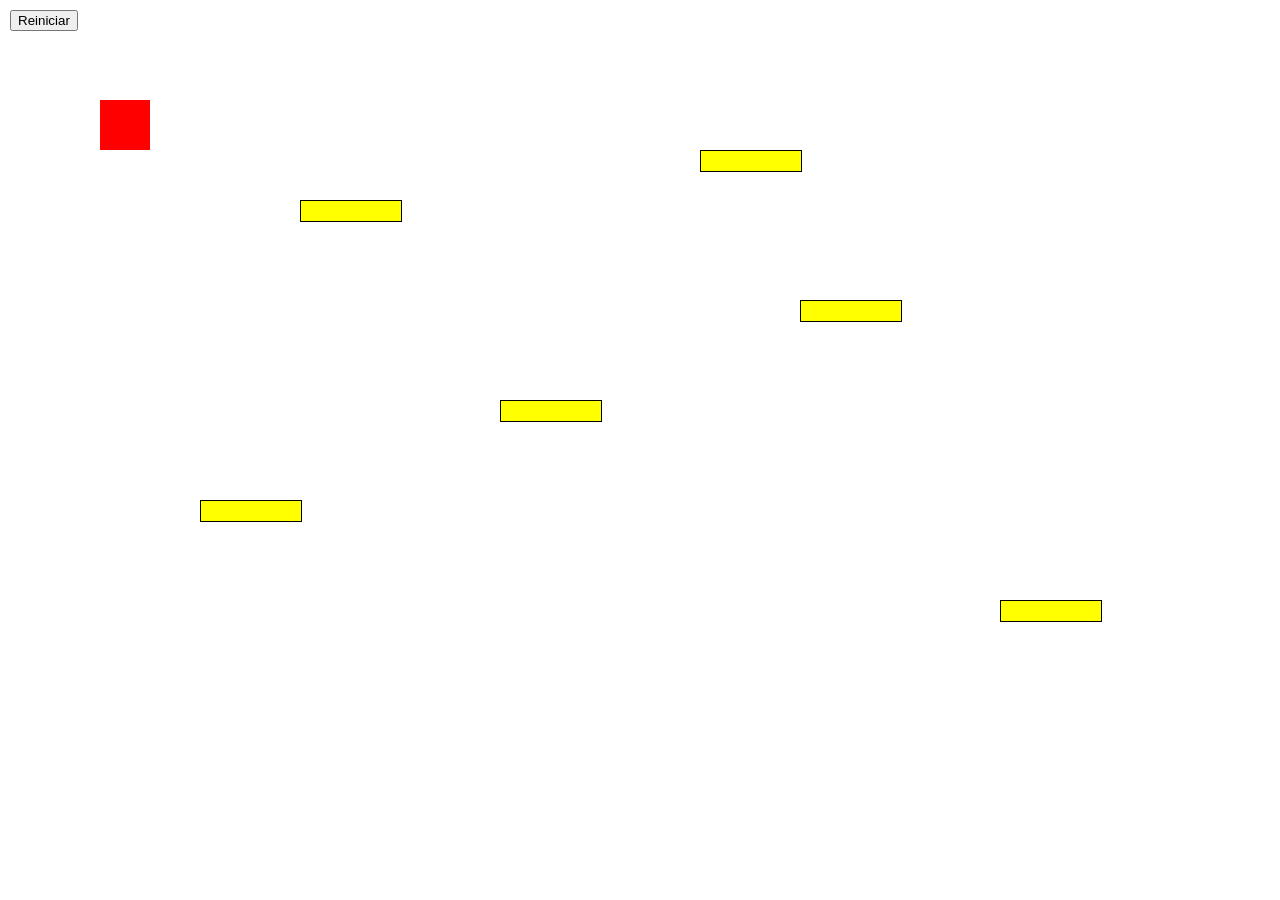
<file: MINIJUEGO/index.html>
<!DOCTYPE html>
<html lang="es">

<head>
  <meta charset="UTF-8">
  <title>Juego simple</title>

  <style>
    #jugador {
      position: absolute;
      width: 50px;
      height: 50px;
      background: red;
    }

    .obstaculo {
      position: absolute;
      width: 100px;
      height: 20px;
      background: yellow;
      border: 1px solid black;
    }

    #boton {
      position: fixed;
      top: 10px;
      left: 10px;
    }
  </style>
</head>

<body>

  <button id="boton">Reiniciar</button>

  <div id="jugador"></div>

  <div id="obs1" class="obstaculo"></div>
  <div id="obs2" class="obstaculo"></div>
  <div id="obs3" class="obstaculo"></div>
  <div id="obs4" class="obstaculo"></div>
  <div id="obs5" class="obstaculo"></div>
  <div id="obs6" class="obstaculo"></div>

  <script>

    // Variable estado, (x,y) es la posicion de del jugador, dx y dy muestra la velocidad de cada eje, vivo: true es para saber que estas con vida, obstaculos 
    //la posicion de cada obstaculo
    let estado = {
      x: 100,
      y: 100,
      dx: 0,
      dy: 0,
      vivo: true,
      obstaculos: [
        { x: 300, y: 200 },
        { x: 500, y: 400 },
        { x: 700, y: 150 },
        { x: 200, y: 500 },
        { x: 800, y: 300 },
        { x: 1000, y: 600 }
      ]
    };

  
    let jugador = document.getElementById("jugador");
    let obs1 = document.getElementById("obs1");
    let obs2 = document.getElementById("obs2");
    let obs3 = document.getElementById("obs3");
    let obs4 = document.getElementById("obs4");
    let obs5 = document.getElementById("obs5");
    let obs6 = document.getElementById("obs6");
    let boton = document.getElementById("boton");

    // TODASLAS FUNCIONES

    // Funcion de choque
    function choque(x1, y1, x2, y2) {
      if (x1 < x2 + 100 && x1 + 50 > x2 &&
        y1 < y2 + 20 && y1 + 50 > y2) {
        return true;
      }
      return false;
    }

    // actualizar estado
    function actualizar() {

      if (!estado.vivo) return;

      estado.x += estado.dx;
      estado.y += estado.dy;

      // limites
      if (estado.x < 0) estado.x = 0;
      if (estado.y < 0) estado.y = 0;
      if (estado.x > window.innerWidth - 50) estado.x = window.innerWidth - 50;
      if (estado.y > window.innerHeight - 50) estado.y = window.innerHeight - 50;

      // Cada vez que chocas con el obstaculo pierdes
      for (let i = 0; i < estado.obstaculos.length; i++) {
        let o = estado.obstaculos[i];

        if (choque(estado.x, estado.y, o.x, o.y)) {
          estado.vivo = false;
          alert("has perdido");
        }
      }
    }

    // Esta funcion recrea el mapa cada vez que empieza un juego
    function dibujar() {

      jugador.style.left = estado.x + "px";
      jugador.style.top = estado.y + "px";

      obs1.style.left = estado.obstaculos[0].x + "px";
      obs1.style.top = estado.obstaculos[0].y + "px";

      obs2.style.left = estado.obstaculos[1].x + "px";
      obs2.style.top = estado.obstaculos[1].y + "px";

      obs3.style.left = estado.obstaculos[2].x + "px";
      obs3.style.top = estado.obstaculos[2].y + "px";

      obs4.style.left = estado.obstaculos[3].x + "px";
      obs4.style.top = estado.obstaculos[3].y + "px";

      obs5.style.left = estado.obstaculos[4].x + "px";
      obs5.style.top = estado.obstaculos[4].y + "px";

      obs6.style.left = estado.obstaculos[5].x + "px";
      obs6.style.top = estado.obstaculos[5].y + "px";
    }

    // Bucle paar repetir el juego constantemente
    function juego() {
      actualizar();
      dibujar();
    }

    setInterval(juego, 20);

    // Detecta cuando cambia de dirección pulsando la tecla

    document.addEventListener("keydown", function (e) {

      if (e.key == "ArrowRight") {
        estado.dx = 5;
        estado.dy = 0;
      }

      if (e.key == "ArrowLeft") {
        estado.dx = -5;
        estado.dy = 0;
      }

      if (e.key == "ArrowUp") {
        estado.dy = -5;
        estado.dx = 0;
      }

      if (e.key == "ArrowDown") {
        estado.dy = 5;
        estado.dx = 0;
      }

    });

    // BOTON PARA PODER REINICIAR EL JUEG0
    boton.addEventListener("click", function () {

      estado.x = 100;
      estado.y = 100;
      estado.dx = 0;
      estado.dy = 0;
      estado.vivo = true;
    });
  </script>

</body>

</html>
</file>
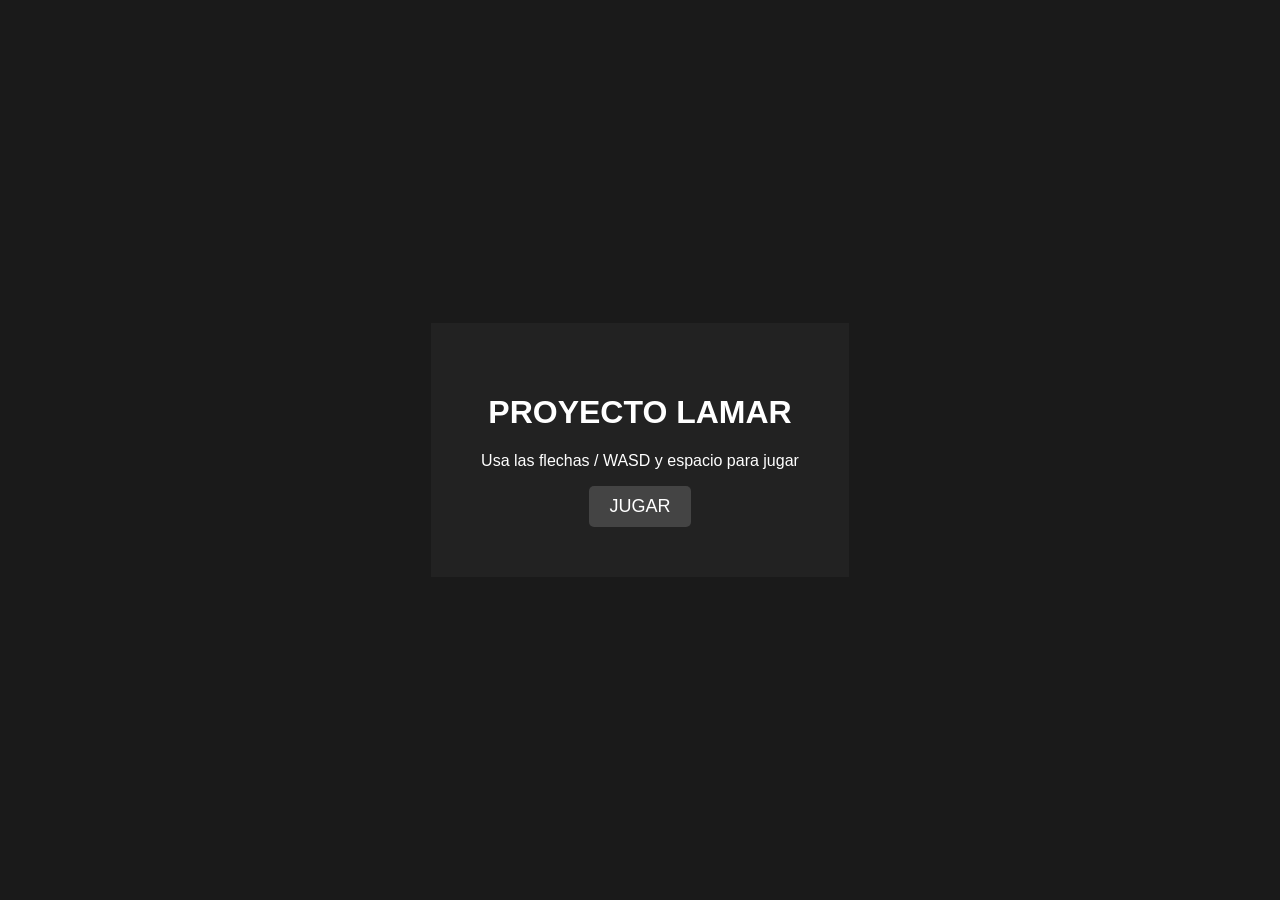
<file: PROYECTO LAMAR/index.html>
<!DOCTYPE html>
<html lang="es">
<head>
    <meta charset="UTF-8">
    <title>Proyecto LAMAR</title>
    <style>
        body { background-color: #1a1a1a; color: white; font-family: sans-serif; display: flex; justify-content: center; align-items: center; height: 100vh; margin: 0; overflow: hidden; }
        #app { width: 100%; height: 100%; display: flex; flex-direction: column; align-items: center; justify-content: center; }
        .menu { text-align: center; }
        button { padding: 10px 20px; background: #444; color: white; border: none; cursor: pointer; font-size: 18px; border-radius: 5px; }
        button:hover { background: #666; }
    </style>
</head>
<body>

    <div id="app"></div>

    <script src="script.js"></script>
</body>
</html>
</file>
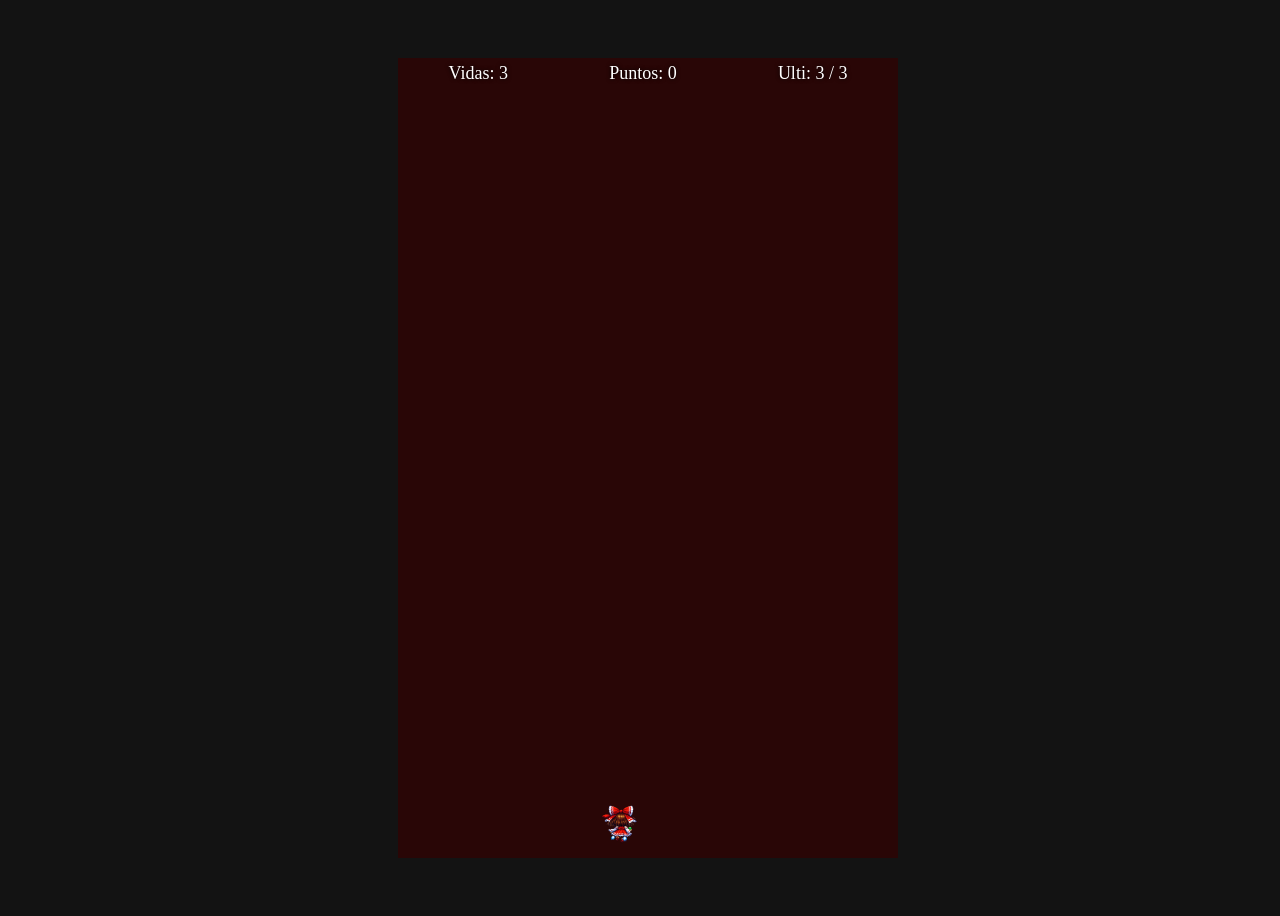
<file: Daniel Torres Sánchez - Shooter/Game/index.html>
<!DOCTYPE html>
<html lang="es">

<head>
    <meta charset="UTF-8">
    <meta name="viewport" content="width=device-width, initial-scale=1.0">
    <title>Shooter</title>
    <link rel="styleSheet" href="style.css">
</head>

<body>
    <div class="nivel">
        <div class="areaJugable">
            <div class="hud">
                <div class="hud-vidas">Vidas: 3</div>
                <div class="hud-puntos">Puntos: 0</div>
                <div class="hud-ulti">Ulti: 1 / 3</div>
            </div>

            <div class="jugador">
                <img src="assets/player.png" alt="jugador" class="spriteJugador">
            </div>
        </div>
    </div>

    <script src="game.js"></script>
</body>

</html>
</file>
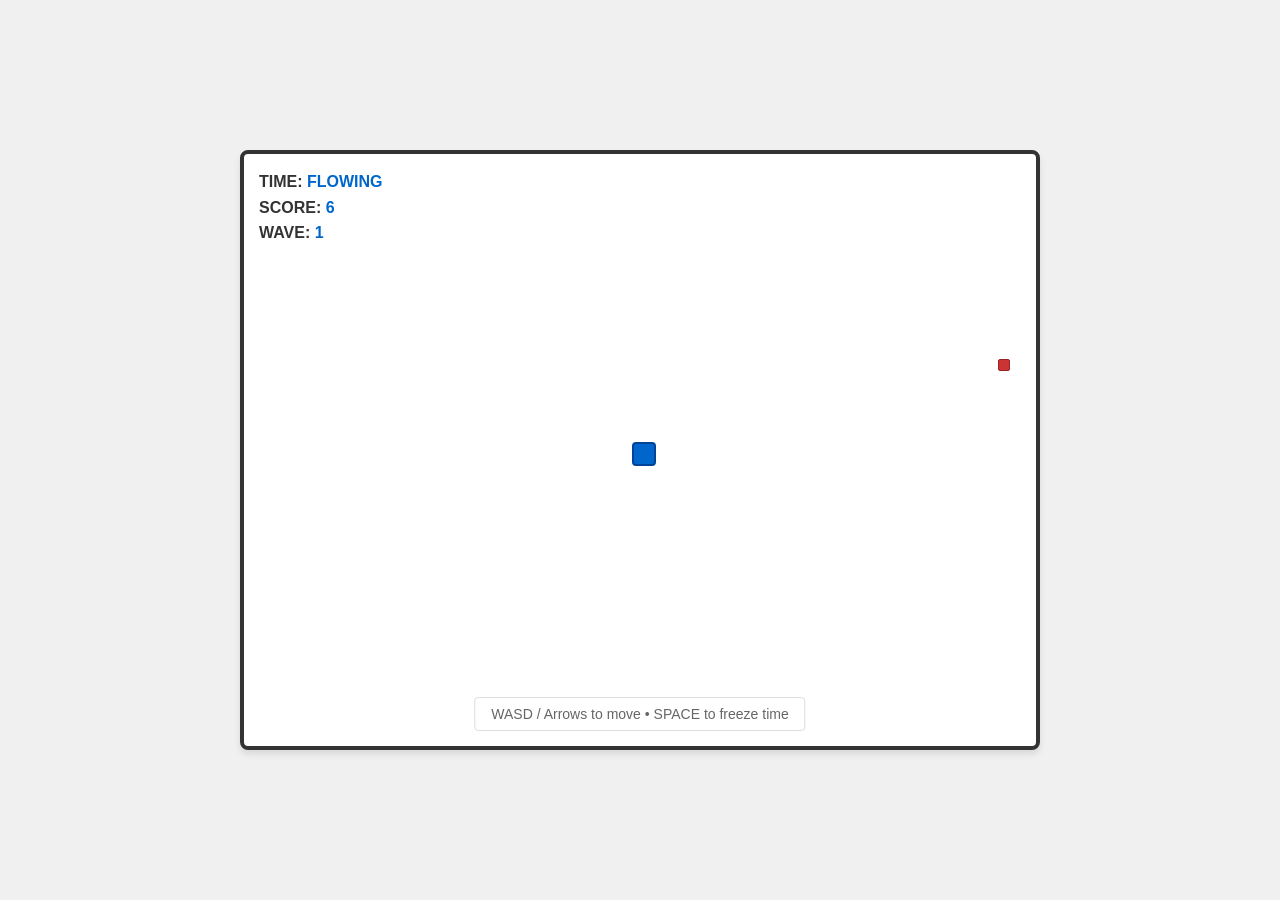
<file: HayalFreezeDodge.html>
<!DOCTYPE html>
<html lang="en">
<head>
    <meta charset="UTF-8">
    <meta name="viewport" content="width=device-width, initial-scale=1.0">
    <title>Time Freeze Shooter</title>
    <style>
        * {
            margin: 0;
            padding: 0;
            box-sizing: border-box;
        }

        body {
            background: #f0f0f0;
            display: flex;
            justify-content: center;
            align-items: center;
            min-height: 100vh;
            font-family: 'Segoe UI', Tahoma, Geneva, Verdana, sans-serif;
        }

        #game-container {
            position: relative;
            width: 800px;
            height: 600px;
            background: #ffffff;
            border: 4px solid #333333;
            border-radius: 8px;
            overflow: hidden;
            box-shadow: 0 4px 6px rgba(0, 0, 0, 0.1);
        }

        #ui {
            position: absolute;
            top: 15px;
            left: 15px;
            color: #333333;
            font-size: 16px;
            z-index: 100;
            line-height: 1.6;
            font-weight: 600;
        }

        #ui span {
            color: #0066cc;
            font-weight: bold;
        }

        #ui .frozen {
            color: #0099cc;
        }

        #player {
            position: absolute;
            width: 24px;
            height: 24px;
            background: #0066cc;
            border: 2px solid #004499;
            border-radius: 4px;
            z-index: 10;
        }

        .bullet {
            position: absolute;
            width: 12px;
            height: 12px;
            background: #cc3333;
            border: 1px solid #992222;
            border-radius: 2px;
        }

        #game-over {
            position: absolute;
            top: 50%;
            left: 50%;
            transform: translate(-50%, -50%);
            background: rgba(255, 255, 255, 0.95);
            border: 3px solid #333333;
            border-radius: 8px;
            padding: 40px;
            text-align: center;
            display: none;
            z-index: 100;
            box-shadow: 0 8px 16px rgba(0, 0, 0, 0.2);
        }

        #game-over h2 {
            color: #cc3333;
            font-size: 36px;
            margin-bottom: 15px;
        }

        #game-over p {
            color: #333333;
            font-size: 18px;
        }

        #instructions {
            position: absolute;
            bottom: 15px;
            left: 50%;
            transform: translateX(-50%);
            color: #666666;
            font-size: 14px;
            text-align: center;
            background: rgba(255, 255, 255, 0.9);
            padding: 8px 16px;
            border-radius: 4px;
            border: 1px solid #dddddd;
        }
    </style>
<base target="_blank">
</head>
<body>
    <div id="game-container">
        <div id="ui">
            <div>TIME: <span id="time-display">FLOWING</span></div>
            <div>SCORE: <span id="score">0</span></div>
            <div>WAVE: <span id="wave">1</span></div>
        </div>
        <div id="player"></div>
        <div id="game-over">
            <h2>GAME OVER</h2>
            <p>Press R to restart</p>
        </div>
        <div id="instructions">
            WASD / Arrows to move • SPACE to freeze time
        </div>
    </div>

    <script>

        const estado = {
            player: {
                x: 400,
                y: 300,
                vx: 0,
                vy: 0,
                speed: 5,
                width: 24,
                height: 24
            },
            bullets: [],
            timeFrozen: false,
            timeMultiplier: 1,
            alive: true,
            score: 0,
            wave: 1,
            bulletSpawnTimer: 0,
            waveTimer: 0,
            keys: {
                ArrowUp: false, ArrowDown: false, ArrowLeft: false, ArrowRight: false,
                w: false, s: false, a: false, d: false,
                " ": false
            }
        };

        const container = document.getElementById('game-container');
        const playerEl = document.getElementById('player');
        const timeDisplay = document.getElementById('time-display');
        const scoreDisplay = document.getElementById('score');
        const waveDisplay = document.getElementById('wave');
        const gameOverEl = document.getElementById('game-over');

        document.addEventListener('keydown', (e) => {
            if (estado.keys.hasOwnProperty(e.key)) {
                estado.keys[e.key] = true;
            }
            if (e.key === ' ' && estado.alive) {
                estado.timeFrozen = true;
            }
            if (e.key.toLowerCase() === 'r' && !estado.alive) {
                resetGame();
            }
        });

        document.addEventListener('keyup', (e) => {
            if (estado.keys.hasOwnProperty(e.key)) {
                estado.keys[e.key] = false;
            }
            if (e.key === ' ') {
                estado.timeFrozen = false;
            }
        });

        function updatePlayer() {
            let dx = 0;
            let dy = 0;

            if (estado.keys.ArrowUp || estado.keys.w) dy -= 1;
            if (estado.keys.ArrowDown || estado.keys.s) dy += 1;
            if (estado.keys.ArrowLeft || estado.keys.a) dx -= 1;
            if (estado.keys.ArrowRight || estado.keys.d) dx += 1;

            if (dx !== 0 && dy !== 0) {
                dx *= 0.707;
                dy *= 0.707;
            }

            estado.player.vx = dx * estado.player.speed;
            estado.player.vy = dy * estado.player.speed;
            estado.player.x += estado.player.vx;
            estado.player.y += estado.player.vy;

            // Keep player within bounds (using half dimensions for center-based positioning)
            const halfWidth = estado.player.width / 2;
            const halfHeight = estado.player.height / 2;
            estado.player.x = Math.max(halfWidth, Math.min(800 - halfWidth, estado.player.x));
            estado.player.y = Math.max(halfHeight, Math.min(600 - halfHeight, estado.player.y));
        }

        function spawnBullet() {
            const side = Math.floor(Math.random() * 4);
            let x, y, vx, vy;
            const speed = 2 + estado.wave * 0.3;

            switch(side) {
                case 0:
                    x = Math.random() * 800;
                    y = -20;
                    vx = (Math.random() - 0.5) * speed;
                    vy = speed;
                    break;
                case 1:
                    x = 820;
                    y = Math.random() * 600;
                    vx = -speed;
                    vy = (Math.random() - 0.5) * speed;
                    break;
                case 2:
                    x = Math.random() * 800;
                    y = 620;
                    vx = (Math.random() - 0.5) * speed;
                    vy = -speed;
                    break;
                case 3:
                    x = -20;
                    y = Math.random() * 600;
                    vx = speed;
                    vy = (Math.random() - 0.5) * speed;
                    break;
            }

            estado.bullets.push({
                x: x,
                y: y,
                vx: vx,
                vy: vy,
                width: 12,
                height: 12,
                element: null
            });
        }

        function updateBullets() {
            estado.timeMultiplier = estado.timeFrozen ? 0.05 : 1;

            estado.bulletSpawnTimer++;
            const spawnRate = Math.max(10, 40 - estado.wave * 3);
            if (estado.bulletSpawnTimer >= spawnRate) {
                spawnBullet();
                estado.bulletSpawnTimer = 0;
            }

            for (let i = estado.bullets.length - 1; i >= 0; i--) {
                const b = estado.bullets[i];
                b.x += b.vx * estado.timeMultiplier;
                b.y += b.vy * estado.timeMultiplier;

                if (b.x < -50 || b.x > 850 || b.y < -50 || b.y > 650) {
                    estado.bullets.splice(i, 1);
                    if (b.element) b.element.remove();
                }
            }
        }

        function checkCollisions() {
            const p = estado.player;
            // Calculate player borders (player position is center-based)
            const pLeft = p.x - p.width / 2;
            const pRight = p.x + p.width / 2;
            const pTop = p.y - p.height / 2;
            const pBottom = p.y + p.height / 2;

            for (const b of estado.bullets) {
                // Calculate bullet borders (bullet position is center-based)
                const bLeft = b.x - b.width / 2;
                const bRight = b.x + b.width / 2;
                const bTop = b.y - b.height / 2;
                const bBottom = b.y + b.height / 2;

                // AABB collision detection using borders
                if (pLeft < bRight && pRight > bLeft && pTop < bBottom && pBottom > bTop) {
                    estado.alive = false;
                    return;
                }
            }
        }

        function updateWave() {
            estado.waveTimer++;
            if (estado.waveTimer >= 600) {
                estado.wave++;
                estado.waveTimer = 0;
                estado.score += 100;
            }
            if (!estado.timeFrozen) {
                estado.score += 0.1;
            }
        }

        function actualizar() {
            if (!estado.alive) return;

            updatePlayer();
            updateBullets();
            checkCollisions();
            updateWave();
        }

        function dibujar() {
            timeDisplay.textContent = estado.timeFrozen ? 'FROZEN' : 'FLOWING';
            timeDisplay.className = estado.timeFrozen ? 'frozen' : '';
            scoreDisplay.textContent = Math.floor(estado.score);
            waveDisplay.textContent = estado.wave;

            playerEl.style.left = (estado.player.x - estado.player.width / 2) + 'px';
            playerEl.style.top = (estado.player.y - estado.player.height / 2) + 'px';

            estado.bullets.forEach(b => {
                if (!b.element) {
                    b.element = document.createElement('div');
                    b.element.className = 'bullet';
                    container.appendChild(b.element);
                }
                b.element.style.left = (b.x - b.width / 2) + 'px';
                b.element.style.top = (b.y - b.height / 2) + 'px';
            });

            gameOverEl.style.display = estado.alive ? 'none' : 'block';
        }

        function animar() {
            actualizar();
            dibujar();
        }

        function resetGame() {
            estado.player.x = 400;
            estado.player.y = 300;
            estado.player.vx = 0;
            estado.player.vy = 0;

            estado.bullets.forEach(b => { if (b.element) b.element.remove(); });
            estado.bullets = [];

            estado.timeFrozen = false;
            estado.timeMultiplier = 1;
            estado.alive = true;
            estado.score = 0;
            estado.wave = 1;
            estado.bulletSpawnTimer = 0;
            estado.waveTimer = 0;

            gameOverEl.style.display = 'none';
        }

        setInterval(animar, 16);
    </script>
</body>
</html>
</file>
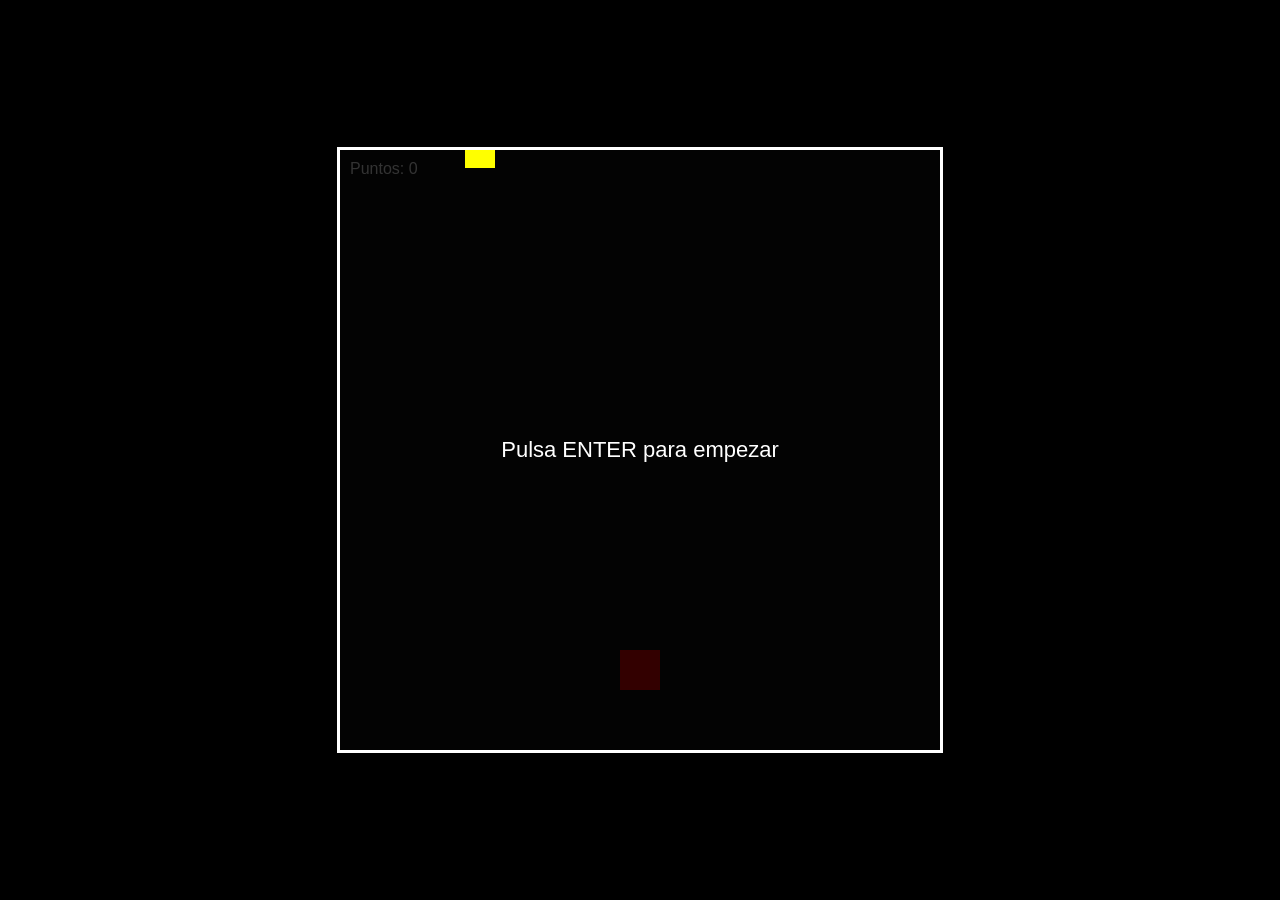
<file: Juego Anthony y Dani.html>
<!DOCTYPE html>
<html lang="es">
<head>
<meta charset="UTF-8">
<title>Juego</title>

<style>
    /* Centramos el juego en pantalla */
    body {
        margin: 0;
        background: black;
        display: flex;
        justify-content: center;
        align-items: center;
        height: 100vh;
        color: white;
        font-family: Arial;
    }

    /* Zona donde ocurre el juego */
    #game {
        position: relative;
        width: 600px;
        height: 600px;
        background: #111;
        border: 3px solid white;
        overflow: hidden;
    }

    /* Jugador */
    #jugador {
        position: absolute;
        width: 40px;
        height: 40px;
        background: red;
    }

    /* Obstáculos */
    .obstaculo {
        position: absolute;
        width: 30px;
        height: 30px;
        background: yellow;
    }

    /* Texto de puntos */
    #info {
        position: absolute;
        top: 10px;
        left: 10px;
    }

    /* Pantalla inicial */
    #inicio {
        position: absolute;
        width: 100%;
        height: 100%;
        background: rgba(0,0,0,0.8);
        display: flex;
        justify-content: center;
        align-items: center;
        font-size: 22px;
    }
</style>
</head>

<body>

<div id="game">
    <div id="jugador"></div>
    <div id="info">Puntos: 0</div>
    <div id="inicio">Pulsa ENTER para empezar</div>
</div>

<script>

// =====================
// ESTADO DEL JUEGO
// =====================
// Aquí guardamos TODO lo importante del juego
let estado = {
    jugador: { x: 280, y: 500, dx: 0, dy: 0 },
    obstaculos: [],
    puntos: 0,
    jugando: false,
    vivo: true
};

// =====================
// CREAR OBSTÁCULOS
// =====================
// Generamos varios obstáculos al inicio
for (let i = 0; i < 4; i++) {
    estado.obstaculos.push({
        x: Math.random() * 600,
        y: Math.random() * -400,
        dy: 3
    });
}

// =====================
// REFERENCIAS AL DOM
// =====================
const game = document.getElementById("game");
const jugadorDOM = document.getElementById("jugador");
const infoDOM = document.getElementById("info");
const inicioDOM = document.getElementById("inicio");

// Creamos los obstáculos en pantalla
estado.obstaculos.forEach(o => {
    let div = document.createElement("div");
    div.classList.add("obstaculo");
    game.appendChild(div);
    o.dom = div;
});

// =====================
// DETECCIÓN DE COLISIÓN
// =====================
// Comprueba si el jugador toca un obstáculo
function colision(a, b) {
    return !(
        a.x + 40 < b.x ||
        a.x > b.x + 30 ||
        a.y + 40 < b.y ||
        a.y > b.y + 30
    );
}

// =====================
// ACTUALIZAR ESTADO
// =====================
function actualizar() {

    // Si no estamos jugando o ya murió, no hacemos nada
    if (!estado.jugando || !estado.vivo) return;

    // Movimiento del jugador
    estado.jugador.x += estado.jugador.dx;
    estado.jugador.y += estado.jugador.dy;

    // Límites para que no salga del cuadro
    if (estado.jugador.x < 0) estado.jugador.x = 0;
    if (estado.jugador.x > 560) estado.jugador.x = 560;

    if (estado.jugador.y < 0) estado.jugador.y = 0;
    if (estado.jugador.y > 560) estado.jugador.y = 560;

    // Movimiento de obstáculos
    estado.obstaculos.forEach(o => {

        o.y += o.dy;

        // Si sale por abajo, vuelve arriba y suma punto
        if (o.y > 600) {
            o.y = 0;
            o.x = Math.random() * 600;
            estado.puntos++;
        }

        // Si choca con el jugador, se acaba el juego
        if (colision(estado.jugador, o)) {
            estado.vivo = false;
            alert("GAME OVER - Puntos: " + estado.puntos);
            location.reload();
        }
    });
}

// =====================
// DIBUJAR (RENDER)
// =====================
function dibujar() {

    // Colocamos jugador en pantalla
    jugadorDOM.style.left = estado.jugador.x + "px";
    jugadorDOM.style.top = estado.jugador.y + "px";

    // Colocamos obstáculos
    estado.obstaculos.forEach(o => {
        o.dom.style.left = o.x + "px";
        o.dom.style.top = o.y + "px";
    });

    // Actualizamos puntos
    infoDOM.textContent = "Puntos: " + estado.puntos;

    // Mostrar o esconder pantalla inicial
    inicioDOM.style.display = estado.jugando ? "none" : "flex";
}

// =====================
// BUCLE DEL JUEGO
// =====================
setInterval(function() {
    actualizar();
    dibujar();
}, 20);

// =====================
// CONTROLES (WASD)
// =====================
document.addEventListener("keydown", function(e) {

    // Cambiamos velocidad según tecla
    if (e.key === "d") estado.jugador.dx = 5;
    if (e.key === "a") estado.jugador.dx = -5;
    if (e.key === "w") estado.jugador.dy = -5;
    if (e.key === "s") estado.jugador.dy = 5;

    // Empezar juego
    if (e.key === "Enter") {
        estado.jugando = true;
    }

});

document.addEventListener("keyup", function(e) {

    // Cuando soltamos tecla, paramos movimiento
    if (["w","a","s","d"].includes(e.key)) {
        estado.jugador.dx = 0;
        estado.jugador.dy = 0;
    }

});

</script>
</body>
</html>
</file>
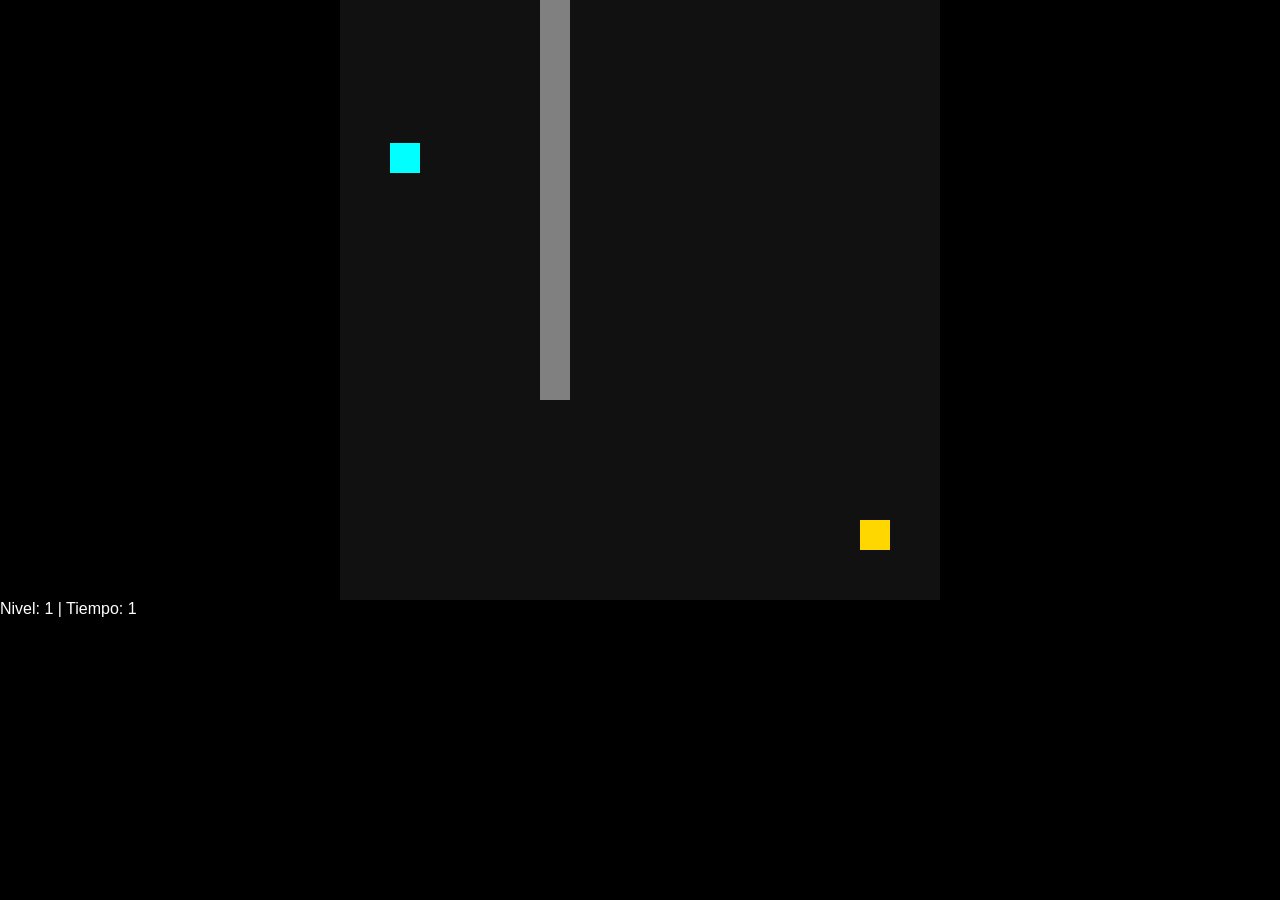
<file: Juego.html>
<!DOCTYPE html>
<html lang="es">
<head>
<meta charset="UTF-8">
<title>Gravity Lab FIX</title>
<style>
  body { margin: 0; background: black; color: white; font-family: sans-serif; }
  #juego {
    position: relative;
    width: 600px;
    height: 600px;
    margin: auto;
    background: #111;
  }
  .obj { position: absolute; }
  .jugador { width: 30px; height: 30px; background: cyan; }
  .muro { background: gray; }
  .meta { width: 30px; height: 30px; background: gold; }
  .muerte { background: crimson; }
</style>
</head>
<body>

<div id="juego"></div>
<div id="ui"></div>

<script>
// 1. ESTADO
let niveles = [
  {
    jugador: { x: 50, y: 50 },
    meta: { x: 520, y: 520 },
    muros: [
      { x: 200, y: 0, w: 30, h: 400 }
    ],
    muerte: []
  },
  {
    jugador: { x: 50, y: 500 },
    meta: { x: 500, y: 50 },
    muros: [
      { x: 150, y: 150, w: 300, h: 30 }
    ],
    muerte: [
      { x: 300, y: 300, w: 200, h: 30 }
    ]
  }
];

let estado = {
  nivel: 0,
  jugador: { x: 0, y: 0, dx: 0, dy: 0, size: 30 },
  gravedad: { x: 0, y: 1 },
  tiempo: 0,
  ganado: false
};

const juego = document.getElementById("juego");

// jugador DOM
const jugadorDiv = document.createElement("div");
jugadorDiv.className = "obj jugador";
juego.appendChild(jugadorDiv);

// utilidades
function caja(o) {
  return {
    i: o.x,
    d: o.x + (o.w || o.size),
    a: o.y,
    b: o.y + (o.h || o.size)
  };
}

function choque(a, b) {
  return !(a.d < b.i || a.i > b.d || a.b < b.a || a.a > b.b);
}

// cargar nivel
function cargarNivel() {
  let n = niveles[estado.nivel];
  estado.jugador.x = n.jugador.x;
  estado.jugador.y = n.jugador.y;
}

// 3. ACTUALIZAR
function actualizar() {
  if (estado.ganado) return;

  estado.tiempo++;

  // aplicar gravedad
  estado.jugador.dx = estado.gravedad.x * 3;
  estado.jugador.dy = estado.gravedad.y * 3;

  estado.jugador.x += estado.jugador.dx;
  estado.jugador.y += estado.jugador.dy;

  let j = caja(estado.jugador);
  let nivel = niveles[estado.nivel];

  // muros
  nivel.muros.forEach(m => {
    if (choque(j, caja(m))) {
      estado.jugador.x -= estado.jugador.dx;
      estado.jugador.y -= estado.jugador.dy;
    }
  });

  // muerte
  nivel.muerte.forEach(m => {
    if (choque(j, caja(m))) {
      cargarNivel();
    }
  });

  // meta
  if (choque(j, caja(nivel.meta))) {
    estado.nivel++;
    if (estado.nivel >= niveles.length) {
      estado.ganado = true;
    } else {
      cargarNivel();
    }
  }

  // limites
  estado.jugador.x = Math.max(0, Math.min(570, estado.jugador.x));
  estado.jugador.y = Math.max(0, Math.min(570, estado.jugador.y));
}

// 4. DIBUJAR
function dibujar() {
  jugadorDiv.style.left = estado.jugador.x + "px";
  jugadorDiv.style.top = estado.jugador.y + "px";

  // limpiar
  document.querySelectorAll(".gen").forEach(e => e.remove());

  if (estado.ganado) {
    document.getElementById("ui").innerText = "🏆 GANASTE";
    return;
  }

  let nivel = niveles[estado.nivel];

  // muros
  nivel.muros.forEach(m => {
    let d = document.createElement("div");
    d.className = "obj muro gen";
    d.style.left = m.x + "px";
    d.style.top = m.y + "px";
    d.style.width = m.w + "px";
    d.style.height = m.h + "px";
    juego.appendChild(d);
  });

  // muerte
  nivel.muerte.forEach(m => {
    let d = document.createElement("div");
    d.className = "obj muerte gen";
    d.style.left = m.x + "px";
    d.style.top = m.y + "px";
    d.style.width = m.w + "px";
    d.style.height = m.h + "px";
    juego.appendChild(d);
  });

  // meta
  let meta = document.createElement("div");
  meta.className = "obj meta gen";
  meta.style.left = nivel.meta.x + "px";
  meta.style.top = nivel.meta.y + "px";
  juego.appendChild(meta);

  // UI
  document.getElementById("ui").innerText =
    "Nivel: " + (estado.nivel + 1) +
    " | Tiempo: " + Math.floor(estado.tiempo / 30);
}

// loop
setInterval(() => {
  actualizar();
  dibujar();
}, 30);

// EVENTOS (solo estado)
document.addEventListener("keydown", e => {
  if (e.key === "ArrowUp") estado.gravedad = { x: 0, y: -1 };
  if (e.key === "ArrowDown") estado.gravedad = { x: 0, y: 1 };
  if (e.key === "ArrowLeft") estado.gravedad = { x: -1, y: 0 };
  if (e.key === "ArrowRight") estado.gravedad = { x: 1, y: 0 };
});

// iniciar
cargarNivel();
</script>

</body>
</html>
</file>
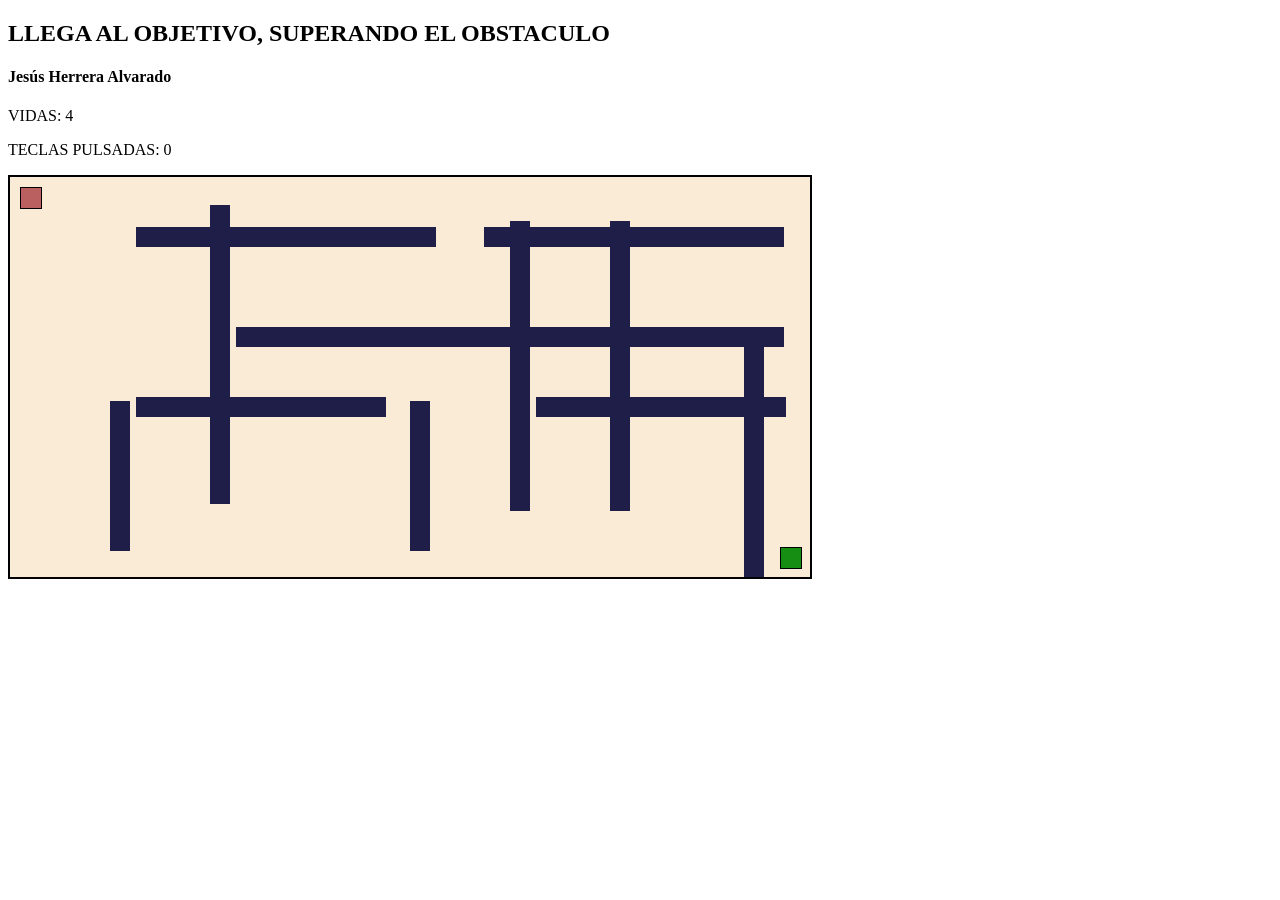
<file: JUEGO_ENTREGA_JESUS.html>
<!DOCTYPE html>
<html lang="es">

<head>
    <meta charset="UTF-8">
    <meta name="viewport" content="width=device-width, initial-scale=1.0">
    <title>JESUS, JUEGO PUZZLE</title>
    <style>
        .escenario {
            border: solid 2px black;
            background-color: antiquewhite;
            width: 800px;
            height: 400px;
            display: flex;
            justify-content: center;
            align-items: center;
            position: relative;
        }
        

        .jugador {
            width: 20px;
            height: 20px;
            background-color: rgb(187, 96, 96);
            position: absolute;
            border: solid 1px black;
            /*TENGO QUE ACORDARME SUMAR ESTE PIXEL LUEGO PARA LAS COLISIONES*/
            top: 10px;
            left: 10px;
        }

        .meta {
            width: 20px;
            height: 20px;
            position: absolute;
            background-color: rgb(22, 142, 20);
            border: 1px solid rgb(0, 0, 0);
            bottom: 10px;
            right: 10px;
        }

        .pared {
            position: absolute;
            background-color: rgb(30, 30, 73);
            width: 100px;
            height: 20px;



        }
    </style>
</head>

<body>
    <h2>LLEGA AL OBJETIVO, SUPERANDO EL OBSTACULO</h2>
    <h4>Jesús Herrera Alvarado</h4>
    <p>VIDAS: <span id="vidas-contador">4</span></p>
    <p>TECLAS PULSADAS: <span id="teclas-pulsadas">0</span> </p>

    <div class="escenario">
        <div class="jugador"></div>
        <div class="meta"></div> <!--objetivo final del juego, el jugador tiene que llegar a esta meta para ganar-->
        <div class="pared"></div>
        <div class="pared"></div>
        <div class="pared"></div>
        <div class="pared"></div>
        <div class="pared"></div>
        <div class="pared"></div>

        <div class="pared"></div>
        <div class="pared"></div>
        <div class="pared"></div>
        <div class="pared"></div>
        <div class="pared"></div>
        <div class="pared"></div>
    </div>
    <script>
        //estado del jugador inicial, con su posicion y tamaño, y las vidas y teclas pulsadas que lleva
        let estado = {
            //se pone los 2 pixeles de mas
            jugador: { x: 10, y: 10, width: 22, height: 22 },
            meta: { x: 770, y: 370, width: 20, height: 20 },
            vidas: 4,
            teclasPulsadas: 0,
            juegoActivo: true
        }
        let obstaculos = [
            //OBSTACULOS HORIZONTALES
            { x: 0, y: 50, width: 300, height: 20, direccionX: 2, direccionY: 0 },
            { x: 100, y: 150, width: 300, height: 20, direccionX: 2, direccionY: 0 },
            { x: 0, y: 220, width: 250, height: 20, direccionX: 2, direccionY: 0 },
            { x: 400, y: 50, width: 300, height: 20, direccionX: 2, direccionY: 0 },
            { x: 400, y: 150, width: 300, height: 20, direccionX: 2, direccionY: 0 },
            { x: 400, y: 220, width: 250, height: 20, direccionX: 2, direccionY: 0 },
            //obstaculos verticales7
            { x: 100, y: 150, width: 20, height: 150, direccionX: 0, direccionY: 2 },
            { x: 400, y: 150, width: 20, height: 150, direccionX: 0, direccionY: 2 },
            { x: 700, y: 150, width: 20, height: 250, direccionX: 2, direccionY: 0 },
            { x: 200, y: 50, width: 20, height: 299, direccionX: 0, direccionY: 2 },
            { x: 500, y: 50, width: 20, height: 290, direccionX: 0, direccionY: 2 },
            { x: 600, y: 50, width: 20, height: 290, direccionX: 0, direccionY: 2 }
        ];

        const paredes = document.querySelectorAll(".pared");
        //obtengo los elementos del jugador y la meta para poder modificarlos con js, y asi poder mover al jugador y 
        // verificar las colisiones con la meta y los obstaculos.
        const divJugador = document.querySelector(".jugador");
        const divMeta = document.querySelector(".meta");
        const divEscenario = document.querySelector(".escenario");
        const spanVidas = document.getElementById("vidas-contador"); //contenedor de las vidas para poder modificarlo con js
        const spanTeclasPulsadas = document.getElementById("teclas-pulsadas"); //contenedor de las teclas pulsadas para poder modificarlo con js

        //INICIO LAS PAREDES
        for (let i = 0; i < paredes.length; i++) {
            paredes[i].style.left = obstaculos[i].x + "px";
            paredes[i].style.top = obstaculos[i].y + "px";
            paredes[i].style.width = obstaculos[i].width + "px";
            paredes[i].style.height = obstaculos[i].height + "px";
        }
        document.addEventListener("keydown", function (event) {
            if(!estado.juegoActivo){
                return;
            }
            if (event.key === "ArrowRight") {
                estado.jugador.x += 2;
            }
            if (event.key === "ArrowLeft") {
                estado.jugador.x -= 2;
            }
            if (event.key === "ArrowUp") {
                estado.jugador.y -= 2;
            }
            if (event.key === "ArrowDown") {
                estado.jugador.y += 2;

            }
            estado.teclasPulsadas++;
        })
        //FUNCION PARA LIMITAR EL JUGADOR DENTRO DEL ESCENARIO (basicamente lo que hago es definir del tamaño de la pared)
        function limitarJugadorEnEscenario() {
            //SI EL ESTADO DEL JUGADOR EN SU POSICION X ES MENOR QUE 0, ES DECIR SI SALE A LA IZQUIERDA DEL ESCENARIO ENTONCES LO PONGO EN 0
            if (estado.jugador.x < 0) {
                estado.jugador.x = 0;
                //SI EL ESTADO DEL JUGADOR EN SU POSICION Y ES MENOR QUE 0, ES DECIR SI SALE POR ARRIBA DEL ESCENARIO ENTONCES LO PONGO EN 0
            } if (estado.jugador.y < 0) {
                estado.jugador.y = 0;
                //SI EL ESTADO DEL JUGADOR EN SU POSICION X ES MAYOR QUE 780, ES DECIR SI SALE POR LA DERECHA DEL ESCENARIO ENTONCES LO PONGO EN 780
                // QUE ES EL ANCHO DEL ESCENARIO MENOS EL ANCHO DEL JUGADOR (800-20=780)
            } if (estado.jugador.x > 780) {
                estado.jugador.x = 780;
                //SI EL ESTADO DEL JUGADOR EN SU POSICION Y ES MAYOR QUE 380, ES DECIR SI SALE POR ABAJO DEL ESCENARIO ENTONCES LO PONGO EN 380
                // QUE ES EL ALTO DEL ESCENARIO MENOS EL ALTO DEL JUGADOR (400-20=380)
            } if (estado.jugador.y > 380) {
                estado.jugador.y = 380;
            }

        }
        //movimiento de los obstaculos
        function moverObstaculos() {
            for (let i = 0; i < obstaculos.length; i++) {
                let obstaculo = obstaculos[i];
                //solo se moveran los obstaculos que tengan direccionX o direccionY
                if (obstaculo.direccionX || obstaculo.direccionY) {
                    obstaculo.x += obstaculo.direccionX || 0;
                    obstaculo.y += obstaculo.direccionY || 0;
                    //cuando el obstaculo toca la posicion x de la pared rebota es decir le cambio la forma en la que se mueve
                    if (obstaculo.x <= 0 || obstaculo.x + obstaculo.width >= 800) {
                        obstaculo.direccionX *= -1;

                    }
                    //cuando el obstaculo toca la posicion y de la pared rebota es decir le cambio la forma en la que se mueve
                    if (obstaculo.y <= 0 || obstaculo.y + obstaculo.height >= 400) {
                        obstaculo.direccionY *= -1;
                    }
                }
            }
        }
        function hayChoque(a, b) {
            //verifico que hay choque si..!!
            //si la caja a esta completamente a la izquierda de b, o completamente a la derecha, o completamente arriba, o completamente abajo,
            //entonces habria choque, por lo tanto, si no se cumple ninguna de esas condiciones, entonces hay choque,
            //por eso retorno la negacion de esa condicion, por eso pongo el signo de exclamacion al principio, 
            // para que si se cumple alguna de esas condiciones, entonces no hay choque, y si no se cumple ninguna, entonces hay choque.
            return !(
                a.x + a.width <= b.x ||
                a.x >= b.x + b.width ||
                a.y + a.height <= b.y ||
                a.y >= b.y + b.height
            );
        }
        
        function colisionesConParedes() {
            for (let i = 0; i < obstaculos.length; i++) {
                if (hayChoque(estado.jugador, obstaculos[i])) {
                    return true //si hay choque con alguna pared, entonces retorno true,       
                }
            }
            return false; //si no hay choque con ninguna pared, 
            // entonces retorno false, para que se pueda usar esta funcion en el evento de las teclas 
            // para restar vidas o algo asi, aunque por ahora solo la uso para verificar si hay choque con alguna pared, 
            // pero no hago nada con esa informacion, es solo para verificar si funciona la funcion de colisiones con paredes.
        }

        function actualizarEstado() {
            if (!estado.juegoActivo) {
                return;
            }
            limitarJugadorEnEscenario();
            moverObstaculos();

            if (colisionesConParedes()) {
                estado.jugador.x = 10;
                estado.jugador.y = 10;
                estado.vidas--;
            }

            if (hayChoque(estado.jugador, estado.meta)) {
                estado.juegoActivo = false;
                alert("Has ganado");
            }

            if (estado.vidas <= 0) {
                estado.juegoActivo = false;
                alert("Has perdido");
            }
        }
        function pintar() {
            //pinto el estado del jugador y la meta
            divJugador.style.left = estado.jugador.x + "px"; //modifico la posicion del jugador con el estado del jugador posicion x
            divJugador.style.top = estado.jugador.y + "px"; //modifico la posicion del jugador con el estado del jugador posicion y
            divMeta.style.left = estado.meta.x + "px"; //modifico la posicion de la meta con el estado de la meta posicion x
            divMeta.style.top = estado.meta.y + "px"; //modifico la posicion de la meta con el estado de la meta posicion y
            for (let i = 0; i < obstaculos.length; i++) {
                let obstaculo = obstaculos[i];
                paredes[i].style.left = obstaculo.x + "px";
                paredes[i].style.top = obstaculo.y + "px";
            }
            spanVidas.innerText = estado.vidas;
            spanTeclasPulsadas.innerText = estado.teclasPulsadas;
        }

        setInterval(() => {
            actualizarEstado();
            pintar();
            
        }, 16);




    </script>

</body>

</html>
</file>
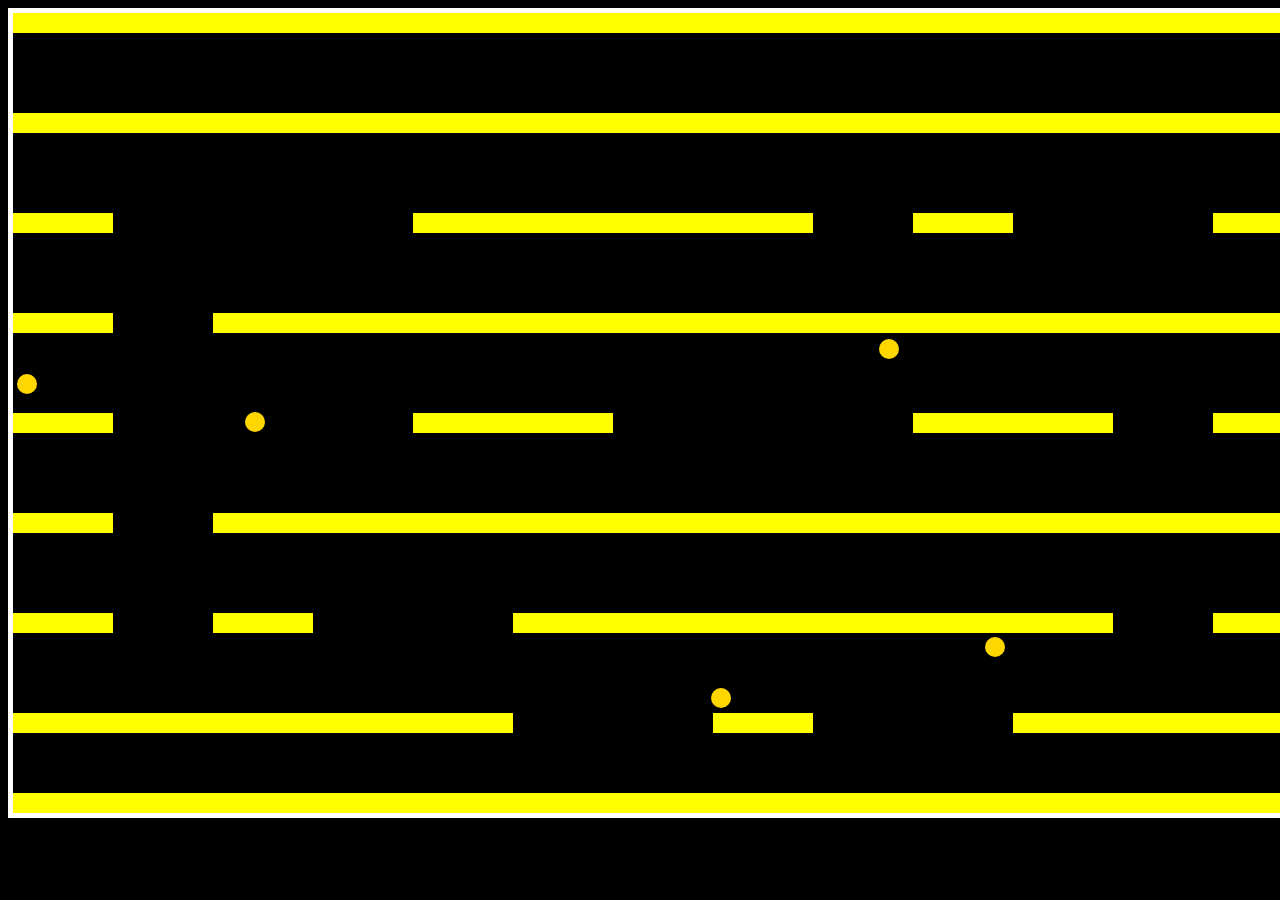
<file: juegoFinal.html>
<!DOCTYPE html> 
<html lang="en"> 
<head> 
<meta charset="UTF-8"> 
<title>Laberinto</title> 

<!--VictorEmilioPalmaPicado-->

<style> 
body {
  background: black;
}

/* 🔲 caja del laberinto */
#escenario {
  position: relative;
  width: 1400px;
  height: 800px;
  margin: 0 auto;
  border: 5px solid white;
  overflow: hidden;
}

#jugador { 
  position:absolute; 
  width:50px; 
  height:50px; 
  background:red; 
} 

.obstaculo { 
  position: absolute; 
  height: 20px; 
  width: 100px; 
  background: yellow; 
} 

.coleccionable {
  position: absolute;
  width: 20px;
  height: 20px;
  background: gold;
  border-radius: 50%;
}
</style> 
</head> 

<body> 

<div id="escenario">
  <div id="jugador"></div> 
</div>

<script>
let escenario = document.getElementById("escenario");
let jugador = document.getElementById("jugador");

let posicionX = 200;
let posicionY = 100;

let dx = 0;
let dy = 0;

const obstaculos = [];

// líneas
function lineaH(x, y, cantidad) {
  for (let i = 0; i < cantidad; i++) {
    obstaculos.push({ x: x + i * 100, y: y });
  }
}

function lineaV(x, y, cantidad) {
  for (let i = 0; i < cantidad; i++) {
    obstaculos.push({ x: x, y: y + i * 100 });
  }
}

// bordes del laberinto (dentro del escenario)
lineaH(0, 0, 14);
lineaH(0, 780, 14);
lineaV(0, 0, 9);
lineaV(1380, 0, 9);

// laberinto
lineaH(100, 100, 6);
lineaH(800, 100, 5);
lineaV(700, 0, 4);
lineaV(900, 100, 3);

lineaH(200, 300, 8);
lineaV(500, 300, 4);
lineaV(1000, 300, 4);

lineaH(300, 500, 6);
lineaH(800, 500, 4);

lineaV(200, 500, 4);
lineaH(100, 700, 4);

lineaV(1200, 200, 5);
lineaH(1000, 700, 4);

lineaH(400, 200, 3);
lineaV(400, 200, 3);

lineaH(900, 300, 3);
lineaV(900, 300, 3);

lineaH(600, 600, 4);
lineaV(700, 600, 3);

let elementosObstaculos = [];

// crear obstáculos dentro del escenario
obstaculos.forEach(obs => {
  let div = document.createElement("div");
  div.classList.add("obstaculo");
  div.style.left = obs.x + "px";
  div.style.top = obs.y + "px";
  escenario.appendChild(div);
  elementosObstaculos.push(div);
});

// 🧠 colisión
function colision(a, b){
  return !(
    a.right < b.left ||
    a.left > b.right ||
    a.bottom < b.top ||
    a.top > b.bottom
  );
}

// 🔥 posición segura DENTRO del escenario
function posicionInicialSegura() {
  let rectEscenario = escenario.getBoundingClientRect();

  for (let y = 0; y < rectEscenario.height; y += 60) {
    for (let x = 0; x < rectEscenario.width; x += 60) {

      jugador.style.left = x + "px";
      jugador.style.top = y + "px";

      let rect = jugador.getBoundingClientRect();
      let libre = true;

      for (let obs of elementosObstaculos) {
        if (colision(rect, obs.getBoundingClientRect())) {
          libre = false;
          break;
        }
      }

      if (libre) {
        posicionX = x;
        posicionY = y;
        return;
      }
    }
  }
}

posicionInicialSegura();

// 🟡 coleccionables dentro del escenario
let elementosColeccionables = [];

function crearColeccionables() {
  let total = 5;
  let intentos = 0;

  let rectEscenario = escenario.getBoundingClientRect();

  while (elementosColeccionables.length < total && intentos < 1000) {
    intentos++;

    let x = Math.random() * (rectEscenario.width - 30);
    let y = Math.random() * (rectEscenario.height - 30);

    let fake = document.createElement("div");
    fake.style.position = "absolute";
    fake.style.left = x + "px";
    fake.style.top = y + "px";
    fake.style.width = "20px";
    fake.style.height = "20px";
    escenario.appendChild(fake);

    let rect = fake.getBoundingClientRect();
    let valido = true;

    for (let obs of elementosObstaculos) {
      if (colision(rect, obs.getBoundingClientRect())) {
        valido = false;
        break;
      }
    }

    fake.remove();

    if (valido) {
      let div = document.createElement("div");
      div.classList.add("coleccionable");
      div.style.left = x + "px";
      div.style.top = y + "px";

      escenario.appendChild(div);
      elementosColeccionables.push(div);
    }
  }
}

crearColeccionables();

// recoger
function comprobarColeccionables() {
  let jugadorRect = jugador.getBoundingClientRect();

  for (let i = elementosColeccionables.length - 1; i >= 0; i--) {
    let c = elementosColeccionables[i];

    if (colision(jugadorRect, c.getBoundingClientRect())) {
      c.remove();
      elementosColeccionables.splice(i, 1);
    }
  }

  if (elementosColeccionables.length === 0) {
    alert("🎉 ¡Ganaste!");
  }
}

// movimiento con colisión real
function mover() {
  let nuevaX = posicionX + dx;
  let nuevaY = posicionY + dy;

  jugador.style.left = nuevaX + "px";
  jugador.style.top = nuevaY + "px";

  let rect = jugador.getBoundingClientRect();

  for (let obs of elementosObstaculos) {
    if (colision(rect, obs.getBoundingClientRect())) {
      alert("💥 ¡Choque!");
      posicionInicialSegura();
      dx = 0;
      dy = 0;
      return;
    }
  }

  posicionX = nuevaX;
  posicionY = nuevaY;
}

function loop(){
  mover();
  comprobarColeccionables();
  requestAnimationFrame(loop);
}
loop();

document.addEventListener("keydown", e=>{
  if(e.key==="ArrowRight"){ dx=3; dy=0; }
  if(e.key==="ArrowLeft"){ dx=-3; dy=0; }
  if(e.key==="ArrowUp"){ dy=-3; dx=0; }
  if(e.key==="ArrowDown"){ dy=3; dx=0; }
});
</script>

</body> 
</html>
</file>
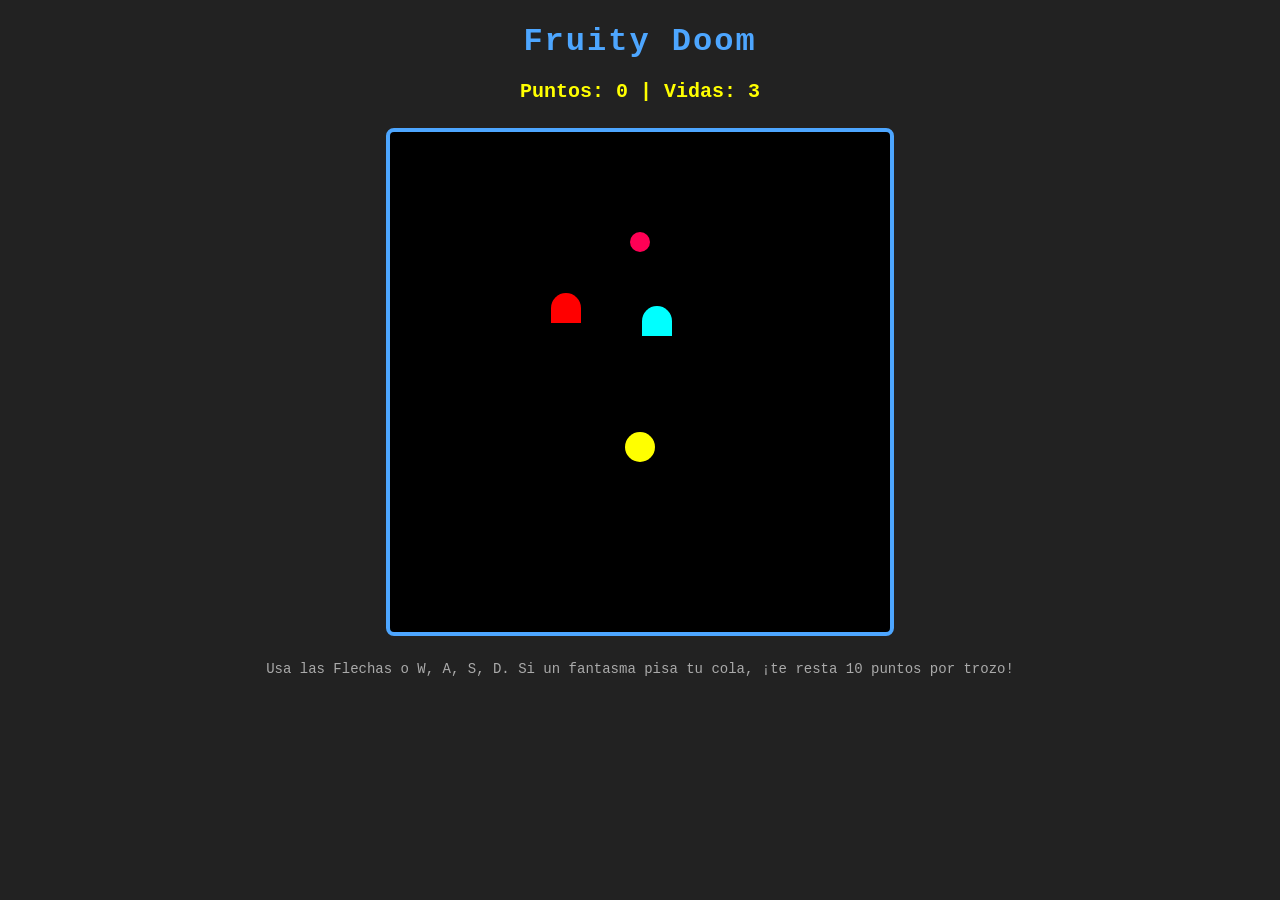
<file: Laura_Gutiérrez_Y_Rafael_Barahona_Fruity_Doom.html>
<!DOCTYPE html>
<html lang="es">

<head>
    <meta charset="UTF-8">
    <meta name="viewport" content="width=device-width, initial-scale=1.0">
    <title>Fruity Doom</title>
    <style>
        body {
            background-color: #222;
            color: white;
            font-family: 'Courier New', Courier, monospace;
            display: flex;
            flex-direction: column;
            align-items: center;
            text-align: center;
        }

        h1 {
            font-size: 32px;
            letter-spacing: 2px;
            color: #4da6ff;
            margin-bottom: 20px;
            margin-top: 15px;
            font-weight: bold;
        }

        #marcador {
            font-size: 20px;
            font-weight: bold;
            margin-bottom: 25px;
            color: yellow;
        }

        #tablero {
            position: relative;
            width: 500px;
            height: 500px;
            background-color: black;
            border: 4px solid #4da6ff;
            overflow: hidden;
            border-radius: 8px;
        }

        #pacman {
            position: absolute;
            width: 30px;
            height: 30px;
            background-color: yellow;
            border-radius: 50%;
            z-index: 10;
        }

        .segmento-cola {
            position: absolute;
            width: 30px;
            height: 30px;
            background-color: #d4d400;
            border-radius: 50%;
            z-index: 5;
            display: none;

            /* Ocultamos los divs de la cola en CSS y luego los mostraremos con JS según crezcamos */
        }

        .fantasma {
            position: absolute;
            width: 30px;
            height: 30px;
            border-radius: 50% 50% 0 0;
            z-index: 8;
        }

        #fantasma1 {
            background-color: red;
        }

        #fantasma2 {
            background-color: cyan;
        }

        #fruta {
            position: absolute;
            width: 20px;
            height: 20px;
            background-color: #ff0055;
            border-radius: 50%;
        }

        p {
            margin-top: 25px;
            font-size: 14px;
            color: #aaaaaa;
        }
    </style>
</head>

<body>

    <h1>Fruity Doom</h1>
    <div id="marcador">Puntos: 0 | Vidas: 3</div>

    <div id="tablero">
        <div id="pacman"></div>
        <div id="fantasma1" class="fantasma"></div>
        <div id="fantasma2" class="fantasma"></div>
        <div id="fruta"></div>

        <div id="cola0" class="segmento-cola"></div>
        <div id="cola1" class="segmento-cola"></div>
        <div id="cola2" class="segmento-cola"></div>
        <div id="cola3" class="segmento-cola"></div>
        <div id="cola4" class="segmento-cola"></div>
        <div id="cola5" class="segmento-cola"></div>
        <div id="cola6" class="segmento-cola"></div>
        <div id="cola7" class="segmento-cola"></div>
        <div id="cola8" class="segmento-cola"></div>
        <div id="cola9" class="segmento-cola"></div>
        <div id="cola10" class="segmento-cola"></div>
        <div id="cola11" class="segmento-cola"></div>
        <div id="cola12" class="segmento-cola"></div>
        <div id="cola13" class="segmento-cola"></div>
        <div id="cola14" class="segmento-cola"></div>
        <div id="cola15" class="segmento-cola"></div>
        <div id="cola16" class="segmento-cola"></div>
        <div id="cola17" class="segmento-cola"></div>
        <div id="cola18" class="segmento-cola"></div>
        <div id="cola19" class="segmento-cola"></div>
    </div>

    <p>Usa las Flechas o W, A, S, D. Si un fantasma pisa tu cola, ¡te resta 10 puntos por trozo!</p>

    <script>

        // Esta función crea un "cuadrado invisible" alrededor de un objeto para calcular dónde empieza y termina

        function obtenerCaja(obj) {
            return {
                izquierda: obj.x,
                derecha: obj.x + (obj.ancho || 30),
                arriba: obj.y,
                abajo: obj.y + (obj.alto || 30)
            };
        }

        // Revisa si los bordes de dos objetos se tocan para saber si hay un choque

        function hayChoque(a, b) {
            return !(
                a.derecha < b.izquierda ||
                a.izquierda > b.derecha ||
                a.abajo < b.arriba ||
                a.arriba > b.abajo
            );
        }


        // Aquí guardamos toda la información del juego (posiciones, puntos y vidas) en un solo lugar

        let estado = {
            pacman: { x: 235, y: 300, ancho: 30, alto: 30, dx: 0, dy: 0 },
            tamanoCola: 0,
            historial: [], // Guardamos por dónde ha pasado Pacman para que la cola lo siga
            fantasma1: { x: 50, y: 50, ancho: 30, alto: 30, dx: 3, dy: 3 },
            fantasma2: { x: 400, y: 100, ancho: 30, alto: 30, dx: -4, dy: 2 },
            fruta: { x: 240, y: 100, ancho: 20, alto: 20 },
            puntos: 0,
            vidas: 3,
            vivo: true,
            framesCastigo: 0 // Controla el parpadeo rojo del marcador cuando perdemos la cola
        };

        const SEPARACION_FRAMES = 6; // Para que los trozos de cola no estén pegados unos encima de otros


        /* Guardamos los elementos de la pantalla en variables una sola vez, 
        así el navegador no tiene que buscarlos en cada fotograma y el juego va fluido */

        const divPacman = document.getElementById("pacman");
        const divFantasma1 = document.getElementById("fantasma1");
        const divFantasma2 = document.getElementById("fantasma2");
        const divFruta = document.getElementById("fruta");
        const divMarcador = document.getElementById("marcador");

        const divsCola = [
            document.getElementById("cola0"), document.getElementById("cola1"),
            document.getElementById("cola2"), document.getElementById("cola3"),
            document.getElementById("cola4"), document.getElementById("cola5"),
            document.getElementById("cola6"), document.getElementById("cola7"),
            document.getElementById("cola8"), document.getElementById("cola9"),
            document.getElementById("cola10"), document.getElementById("cola11"),
            document.getElementById("cola12"), document.getElementById("cola13"),
            document.getElementById("cola14"), document.getElementById("cola15"),
            document.getElementById("cola16"), document.getElementById("cola17"),
            document.getElementById("cola18"), document.getElementById("cola19")
        ];


        // Aquí solo calculamos números, sumamos puntos y restamos vidas

        function comprobarChoque() {
            let cajaPacman = obtenerCaja(estado.pacman);
            let cajaFruta = obtenerCaja(estado.fruta);
            let cajaF1 = obtenerCaja(estado.fantasma1);
            let cajaF2 = obtenerCaja(estado.fantasma2);

            // Regla 1: Si tocamos la fruta, suben los puntos y crece la cola

            if (hayChoque(cajaPacman, cajaFruta)) {
                estado.puntos = estado.puntos + 10;
                if (estado.tamanoCola < 20) {
                    estado.tamanoCola = estado.tamanoCola + 1;
                }

                // Movemos la fruta a una posición aleatoria en el estado

                estado.fruta.x = Math.floor(Math.random() * 450);
                estado.fruta.y = Math.floor(Math.random() * 450);
            }

            let chocaPared = (estado.pacman.x < 0 || estado.pacman.x > 470 || estado.pacman.y < 0 || estado.pacman.y > 470);

            // Regla 2: Chocar con fantasmas o pared quita una vida y resetea las posiciones

            if (hayChoque(cajaPacman, cajaF1) || hayChoque(cajaPacman, cajaF2) || chocaPared) {
                estado.vidas = estado.vidas - 1;
                if (estado.vidas <= 0) {
                    estado.vivo = false; // Fin del juego
                } else {
                    estado.pacman.x = 235;
                    estado.pacman.y = 300;
                    estado.pacman.dx = 0;
                    estado.pacman.dy = 0;
                    estado.tamanoCola = 0;
                    estado.historial = [];
                }
                return;
            }

            // Regla 3: Si los fantasmas tocan un trozo de la cola, la cortan por ahí y restan puntos

            for (let i = 0; i < estado.tamanoCola; i++) {
                let indiceRetraso = (i + 1) * SEPARACION_FRAMES - 1;
                let posCola = estado.historial[indiceRetraso];

                if (posCola) {
                    let cajaCola = {
                        izquierda: posCola.x, derecha: posCola.x + 30,
                        arriba: posCola.y, abajo: posCola.y + 30
                    };

                    if (hayChoque(cajaCola, cajaF1) || hayChoque(cajaCola, cajaF2)) {
                        let segmentosPerdidos = estado.tamanoCola - i;
                        estado.tamanoCola = i; // Cortamos la cola
                        estado.puntos = estado.puntos - (segmentosPerdidos * 10);
                        if (estado.puntos < 0) estado.puntos = 0;
                        estado.framesCastigo = 20; // Activamos la alarma visual en el marcador
                        break;
                    }
                }
            }
        }

        // Aquí calculamos los nuevos movimientos y aplicamos las reglas paso a paso

        function actualizar() {
            if (!estado.vivo) return;

            if (estado.framesCastigo > 0) estado.framesCastigo = estado.framesCastigo - 1;

            // Guardamos el camino de Pacman para que la cola sepa por dónde ir

            if (estado.pacman.dx !== 0 || estado.pacman.dy !== 0) {
                estado.historial.unshift({ x: estado.pacman.x, y: estado.pacman.y });
                let limiteHistorial = (estado.tamanoCola + 1) * SEPARACION_FRAMES;
                if (estado.historial.length > limiteHistorial) estado.historial.pop();
            }

            // Movemos a los personajes sumando la velocidad (dx, dy) a la posición actual

            estado.pacman.x = estado.pacman.x + estado.pacman.dx;
            estado.pacman.y = estado.pacman.y + estado.pacman.dy;

            estado.fantasma1.x = estado.fantasma1.x + estado.fantasma1.dx;
            estado.fantasma1.y = estado.fantasma1.y + estado.fantasma1.dy;
            if (estado.fantasma1.x <= 0 || estado.fantasma1.x >= 470) estado.fantasma1.dx = estado.fantasma1.dx * -1; // Rebote
            if (estado.fantasma1.y <= 0 || estado.fantasma1.y >= 470) estado.fantasma1.dy = estado.fantasma1.dy * -1;

            estado.fantasma2.x = estado.fantasma2.x + estado.fantasma2.dx;
            estado.fantasma2.y = estado.fantasma2.y + estado.fantasma2.dy;
            if (estado.fantasma2.x <= 0 || estado.fantasma2.x >= 470) estado.fantasma2.dx = estado.fantasma2.dx * -1;
            if (estado.fantasma2.y <= 0 || estado.fantasma2.y >= 470) estado.fantasma2.dy = estado.fantasma2.dy * -1;

            comprobarChoque();
        }

        /* Esta es la única función que modifica el HTML y el CSS, lee los valores del "estado" y los traduce a pixeles en la pantalla */

        function dibujar() {
            if (!estado.vivo) {
                divMarcador.innerHTML = "¡GAME OVER! Puntos finales: " + estado.puntos;
                divMarcador.style.color = "red";
                return;
            }

            divMarcador.innerHTML = "Puntos: " + estado.puntos + " | Vidas: " + estado.vidas;

            if (estado.framesCastigo > 0) {
                divMarcador.style.color = "red";
            } else {
                divMarcador.style.color = "yellow";
            }

            divPacman.style.left = estado.pacman.x + "px";
            divPacman.style.top = estado.pacman.y + "px";

            divFantasma1.style.left = estado.fantasma1.x + "px";
            divFantasma1.style.top = estado.fantasma1.y + "px";

            divFantasma2.style.left = estado.fantasma2.x + "px";
            divFantasma2.style.top = estado.fantasma2.y + "px";

            divFruta.style.left = estado.fruta.x + "px";
            divFruta.style.top = estado.fruta.y + "px";

            // Encendemos (display: block) o apagamos (display: none) los divs de la cola según toque

            for (let i = 0; i < divsCola.length; i++) {
                if (i < estado.tamanoCola) {
                    let indiceRetraso = (i + 1) * SEPARACION_FRAMES - 1;
                    if (estado.historial[indiceRetraso]) {
                        divsCola[i].style.left = estado.historial[indiceRetraso].x + "px";
                        divsCola[i].style.top = estado.historial[indiceRetraso].y + "px";
                        divsCola[i].style.display = "block";
                    } else {
                        divsCola[i].style.display = "none";
                    }
                } else {
                    divsCola[i].style.display = "none";
                }
            }
        }

        // Hacemos que todo el juego se actualice en bucle muy rápido (cada 25 milisegundos) para que el movimiento sea fluido

        function animar() {
            actualizar();
            dibujar();
        }

        setInterval(animar, 25);

        // Aquí no tocamos el DOM directamente, solo captamos la tecla pulsada y modificamos las variables numéricas del "estado"

        document.addEventListener("keydown", function (e) {
            let vaDerecha = estado.pacman.dx > 0;
            let vaIzquierda = estado.pacman.dx < 0;
            let vaAbajo = estado.pacman.dy > 0;
            let vaArriba = estado.pacman.dy < 0;

            // Evitamos que Pacman pueda dar la vuelta sobre sí mismo de golpe

            if ((e.key === "ArrowRight" || e.key === "d" || e.key === "D") && !vaIzquierda) {
                estado.pacman.dx = 5;
                estado.pacman.dy = 0;
            }
            if ((e.key === "ArrowLeft" || e.key === "a" || e.key === "A") && !vaDerecha) {
                estado.pacman.dx = -5;
                estado.pacman.dy = 0;
            }
            if ((e.key === "ArrowUp" || e.key === "w" || e.key === "W") && !vaAbajo) {
                estado.pacman.dy = -5;
                estado.pacman.dx = 0;
            }
            if ((e.key === "ArrowDown" || e.key === "s" || e.key === "S") && !vaArriba) {
                estado.pacman.dy = 5;
                estado.pacman.dx = 0;
            }
        });

    </script>
</body>

</html>
</file>
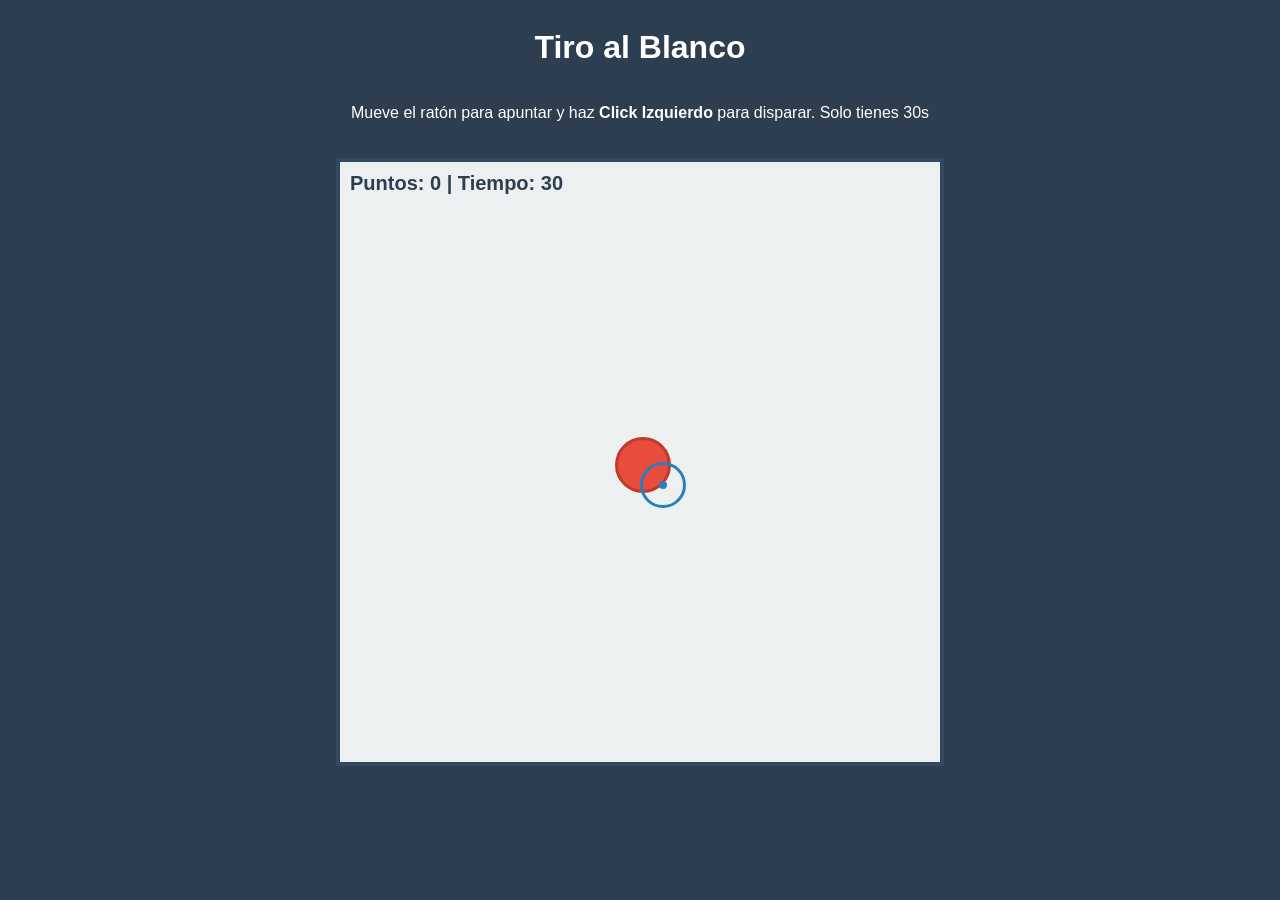
<file: Mirilla.html>
<!DOCTYPE html>
<html lang="es">
<head>
    <meta charset="UTF-8">
    <meta name="viewport" content="width=device-width, initial-scale=1.0">
    <title>Juego: Tiro al Blanco (Proyecto 1º DAM)</title>
    <style>
        body {
            background-color: #2c3e50;
            color: white;
            font-family: Arial, sans-serif;
            display: flex;
            flex-direction: column;
            align-items: center;
        }
        /* ZonaJuego */
        #pantalla-juego {
            position: relative;
            width: 600px;
            height: 600px;
            background-color: #ecf0f1;
            border: 4px solid #34495e;
            margin-top: 20px;
            overflow: hidden;
            /* Cursor Fuera*/
            cursor: none; 
        } 
        #info {
            position: absolute;
            top: 10px;
            left: 10px;
            color: #2c3e50;
            font-size: 20px;
            font-weight: bold;
            z-index: 10;
        }
        /* Circulo que disparar */
        #objetivo {
            position: absolute;
            width: 50px;
            height: 50px;
            background-color: #e74c3c;
            border-radius: 50%; /*  redondo */
            border: 3px solid #c0392b;
        }
        /* Mirilla */
        #mirilla {
            position: absolute;
            width: 40px;
            height: 40px;
            border: 3px solid #2980b9;
            border-radius: 50%;
            /*Evita que la mirilla quite los clicks porque antes no dejaba */
            pointer-events: none; 
            z-index: 20;
        }
        /* Punto de en medio */
        #mirilla::after {
            content: "";
            position: absolute;
            top: 16px; left: 16px;
            width: 8px; height: 8px;
            background-color: #2980b9;
            border-radius: 50%;
        }
    </style>
</head>
<body>

    <h1>Tiro al Blanco</h1>
    <p>Mueve el ratón para apuntar y haz <b>Click Izquierdo</b> para disparar. Solo tienes 30s</p>

    <div id="pantalla-juego">
        <div id="info">Puntos: 0 | Tiempo: 30</div>
        <div id="objetivo"></div>
        <div id="mirilla"></div>
    </div>

    <script>
        // Referencias al DOM (Solo para usarlas en la función dibujar)
        const domJuego = document.getElementById("pantalla-juego");
        const domInfo = document.getElementById("info");
        const domObjetivo = document.getElementById("objetivo");
        const domMirilla = document.getElementById("mirilla");

        // 1. El estado
        let estado = {
            juegoActivo: true,
            puntuacion: 0,
            framesRestantes: 1500, // A 50 fps, 1500 frames son 30 segundos
            clickIzquierdo: false, // Aquí guardamos si el usuario ha pulsado el botón
            mirilla: { 
                x: 300, 
                y: 300, 
                ancho: 40, 
                alto: 40 
            },
            objetivo: { 
                x: 275, 
                y: 275, 
                ancho: 50, 
                alto: 50 
            }
        };

        // Utilidad: Comprobar colisión 
        function hayChoque(a, b) {
            return !(a.x + a.ancho < b.x || 
                     a.x > b.x + b.ancho || 
                     a.y + a.alto < b.y || 
                     a.y > b.y + b.alto);
        }

        // 2. Cap eventos Modifica el estado
        // Mover el ratón actualiza las coordenadas (x,y) de la mirilla en el estado
        domJuego.addEventListener("mousemove", function(e) {
            //Posicion relativa al terreno de juego
            let rect = domJuego.getBoundingClientRect();
            // Restamos la mitad del ancho/alto para que el cursor quede en el centro de la mirilla
            estado.mirilla.x = (e.clientX - rect.left) - (estado.mirilla.ancho / 2);
            estado.mirilla.y = (e.clientY - rect.top) - (estado.mirilla.alto / 2);
        });

        // Hacer click izquierdo actualiza la variable de disparo en el estado
        domJuego.addEventListener("mousedown", function(e) {
            if (e.button === 0) { // 0 es el botón izquierdo del ratón
                estado.clickIzquierdo = true;
            }
        });

        // 3. MODIFICACIÓN DE ESTADO (Reglas del juego)
        function actualizar() {
            if (!estado.juegoActivo) return;

            // Restamos tiempo (frames)
            estado.framesRestantes--;
            if (estado.framesRestantes <= 0) {
                estado.juegoActivo = false;
            }

            // Caso si se hace click
            if (estado.clickIzquierdo) {
                
                // Comprobar choque entre la mirilla y el objetivo
                if (hayChoque(estado.mirilla, estado.objetivo)) {
                    estado.puntuacion += 10;
                    
                    // Movemos el objetivo a un sitio aleatorio nuevo
                    // (Ancho tablero 600 - ancho objetivo 50 = 550 máximo)
                    estado.objetivo.x = Math.floor(Math.random() * 550);
                    estado.objetivo.y = Math.floor(Math.random() * 550);
                }

                // Se resetea elo click tras estar procesado
                //Si no se mantiene clickado siempre
                estado.clickIzquierdo = false; 
            }
        }

        // 4. DIBUJAR 
        function dibujar() {
            // Calcular segundos restantes (Frames / 50fps)
            let segundos = Math.ceil(estado.framesRestantes / 50);
            
            if (estado.juegoActivo) {
                domInfo.innerText = "Puntos: " + estado.puntuacion + " | Tiempo: " + segundos;
            } else {
                domInfo.innerText = "Han pasado 30s Puntuación final: " + estado.puntuacion;
                // Se esconde el objetivo
                domObjetivo.style.display = "none";
                domJuego.style.cursor = "default"; 
            }

            // Dibujar objetivo
            domObjetivo.style.left = estado.objetivo.x + "px";
            domObjetivo.style.top = estado.objetivo.y + "px";

            // Dibujar mirilla
            domMirilla.style.left = estado.mirilla.x + "px";
            domMirilla.style.top = estado.mirilla.y + "px";
        }

        // BUCLE DE ANIMACIÓN
        function animar() {
            actualizar();
            dibujar();
        }

        // Ejecutar a 50 FPS ada 20ms
        setInterval(animar, 20);

    </script>
</body>
</html>
</file>
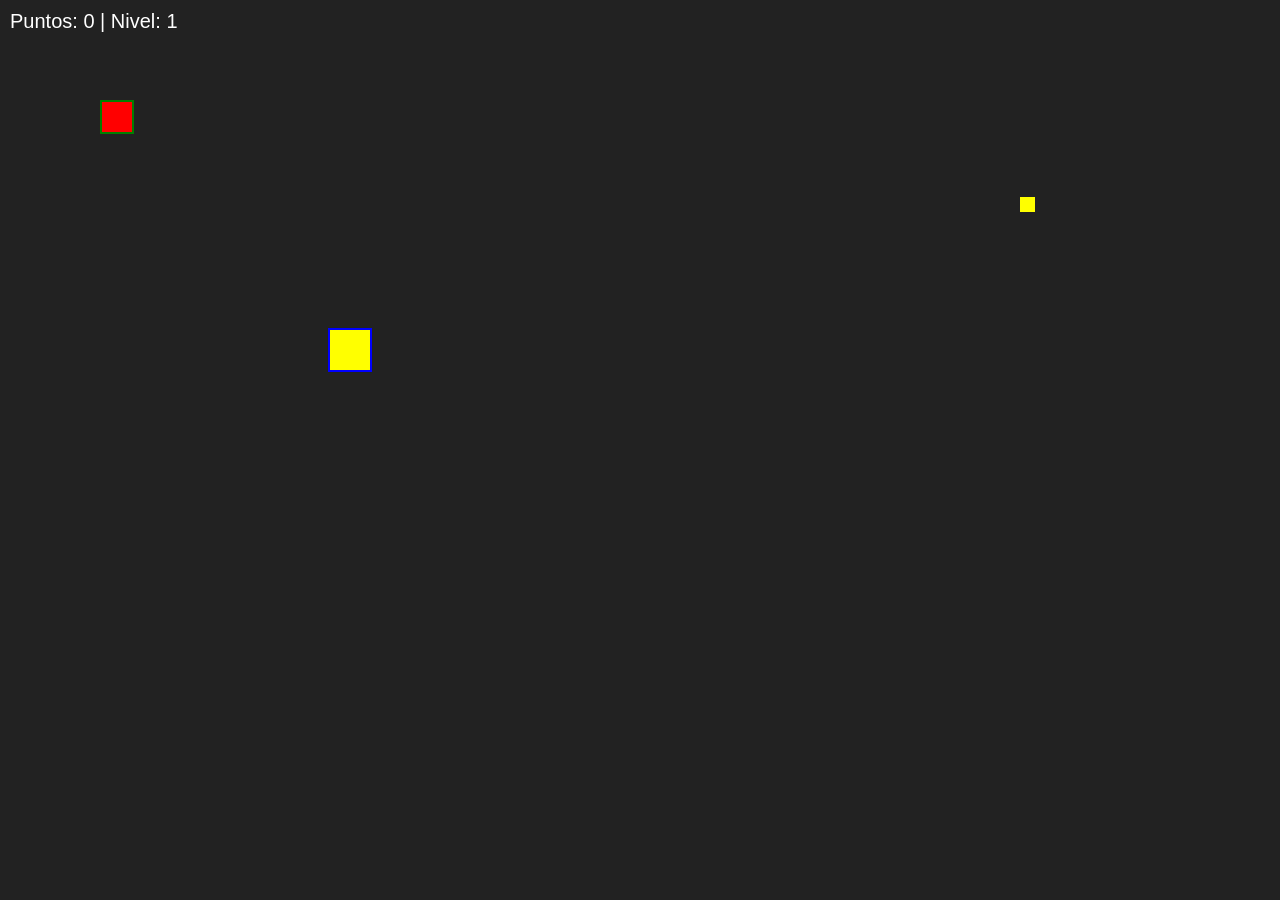
<file: persecucionjugadorjuegoRodrigo_Palomo (1).html>
<!DOCTYPE html>
<html lang="en">

<head>


    <meta charset="UTF-8">
    <meta name="viewport" content="width=device-width">
    <title>Document</title>
    <style>
        body {
            background: #222;
            overflow: hidden;
            color: white;
            font-family: sans-serif;
        }

        .escudo-visual {
            position: absolute;

            width: 50px;
            height: 50px;


            border-radius: 50%;


            background: rgba(0, 255, 255, 0.3);


            border: 2px solid #00ffff;


            box-shadow: 0 0 15px #00ffff;


            pointer-events: none;


            display: none;


            z-index: 10;
        }

        .item-escudo {
            position: absolute;
            width: 20px;
            height: 20px;
            background: cyan;
            border-radius: 50%;

            border: 2px solid white;
            box-shadow: 0 0 10px cyan;

            animation: palpitar 1s infinite alternate;
            display: none;
        }

        #jugador {
            position: absolute;

            width: 30px;
            height: 30px;
            border: 2px solid green;
            background: red;
        }

        .proyectil {
            position: absolute;
            width: 8px;
            height: 8px;
            background: orange;
            border-radius: 50%;
        }

        .torreta {
            position: absolute;
            width: 40px;
            height: 40px;
            background: purple;
            border: 2px solid white;
        }

        #enemigo {
            position: absolute;


            width: 40px;
            height: 40px;
            border: 2px solid blue;
            background: yellow;
        }

        #punto {
            position: absolute;
            width: 15px;
            height: 15px;
            background: yellow;
        }

        #marcador {
            position: fixed;
            top: 10px;
            left: 10px;
            font-size: 20px;
        }
    </style>
</head>

<body>
    <div id="marcador">Puntos: 0 | Nivel: 1</div>
    <div id="jugador"> </div>
    <div id="enemigo"></div>
    <div id="punto"></div>

    <script>
        const elenemigo = document.getElementById("enemigo");
        const eljugador = document.getElementById("jugador");
        const elmarcador = document.getElementById("marcador");
        const elpunto = document.getElementById("punto");
        const elEscudoProtector = document.createElement("div");
        elEscudoProtector.className = "escudo-visual";
        document.body.appendChild(elEscudoProtector);
        let escudoDiv = null;
        /*let desplazamientoX= 2;
        let desplazamientoY= 2;*/
        let estado = {
            jugador: { x: 100, y: 100, w: 30, h: 30, v: 5, invulnerable: false },
            enemigo: { x: 400, y: 400, w: 40, h: 40, v: 1.5 },
            punto: { x: 0, y: 0, w: 15, h: 15 },
            powerUp: { x: 0, y: 0, w: 20, h: 20, visible: false },
            torretas: [],
            proyectiles: [],
            tiempoEscudo: 0,
            puntosActuales: 0,
            nivel: 1,
            vivo: true
        };
        function spawnPunto() {
            estado.punto.x = Math.random() * (window.innerWidth - 50);
            estado.punto.y = Math.random() * (window.innerHeight - 50);
        }
        function spawnEscudo() {
            estado.powerUp.x = Math.random() * (window.innerWidth - 50);
            estado.powerUp.y = Math.random() * (window.innerHeight - 50);
            estado.powerUp.visible = true;
            if (!escudoDiv) {
                escudoDiv = document.createElement("div");
                escudoDiv.className = "item-escudo";
                document.body.appendChild(escudoDiv);
            }
            escudoDiv.style.left = estado.powerUp.x + "px";
            escudoDiv.style.top = estado.powerUp.y + "px";
        }
        function spawnTorreta() {
            const nuevaTorreta = {
                x: Math.random() * (window.innerWidth - 40),
                y: Math.random() * (window.innerHeight - 40),
                w: 40,
                h: 40,
                ultimodisparo: 0

            };
            estado.torretas.push(nuevaTorreta);

            const div = document.createElement("div");
            div.className = "torreta";
            div.id = "torreta-" + (estado.torretas.length - 1);
            document.body.appendChild(div);






        }
        function disparar(torreta) {
            const dx = estado.jugador.x - torreta.x;
            const dy = estado.jugador.y - torreta.y;
            const distancia = Math.sqrt(dx * dx + dy * dy);
            const vproyectil = 4;
            const proyectil = {
                x: torreta.x + 15,
                y: torreta.y + 15,
                vx: (dx / distancia) * vproyectil,
                vy: (dy / distancia) * vproyectil,
                w: 8,
                h: 8,
                el: document.createElement("div")
            };
            proyectil.el.className = "proyectil";
            document.body.appendChild(proyectil.el);
            estado.proyectiles.push(proyectil);
        }
        function obtenerCaja(obj) {
            return {
                izq: obj.x, der: obj.x + (obj.w || obj.ancho),
                arr: obj.y, abj: obj.y + (obj.h || obj.alto)
            };
        }
        function hayChoque(a, b) {
            let cajaa = obtenerCaja(a);
            let cajab = obtenerCaja(b);
            return !(
                cajaa.der < cajab.izq
                || cajaa.izq > cajab.der
                || cajaa.abj < cajab.arr
                || cajaa.arr > cajab.abj

            );
        }



        function actulizar() {
            if (!estado.vivo) return;
            if (estado.enemigo.x < estado.jugador.x) estado.enemigo.x += estado.enemigo.v;
            else if (estado.enemigo.x > estado.jugador.x) estado.enemigo.x -= estado.enemigo.v;
            if (estado.enemigo.y < estado.jugador.y) estado.enemigo.y += estado.enemigo.v;
            else if (estado.enemigo.y > estado.jugador.y) estado.enemigo.y -= estado.enemigo.v;
            if (hayChoque(estado.jugador, estado.punto)) {
                estado.puntosActuales++;
                spawnPunto();
                if (estado.puntosActuales % 5 === 0) {
                    estado.nivel++;
                    estado.enemigo.v += 0.3;
                    estado.jugador.v += 0.3;
                    spawnTorreta();
                }
                elmarcador.innerText = `PUNTOS: ${estado.puntosActuales} | NIVEL: ${estado.nivel}`;
            }
            if (!estado.powerUp.visible) {
                let suerte = Math.random();
                if (suerte < 0.001) {
                    spawnEscudo();
                }
            }
            if (estado.powerUp.visible && hayChoque(estado.jugador, estado.powerUp)) {
                estado.jugador.invulnerable = true;
                estado.tiempoEscudo = Date.now() + 30000;
                estado.powerUp.visible = false;
                if (escudoDiv) escudoDiv.style.display = "none";
            }
            if (estado.jugador.invulnerable && Date.now() > estado.tiempoEscudo) {
                estado.jugador.invulnerable = false;


            }
            const ahora = Date.now();
            estado.torretas.forEach(t => {
                if (ahora - t.ultimodisparo > 2000) {
                    disparar(t);
                    t.ultimodisparo = ahora;
                }
            });
            estado.proyectiles.forEach((p, index) => {
                p.x += p.vx;
                p.y += p.vy;
                if (hayChoque(estado.jugador, p) && !estado.jugador.invulnerable) {
                    estado.vivo = false;
                    alert(`GAME OVER`);
                    location.reload();

                }
                if (p.x < 0 || p.x > window.innerWidth || p.y < 0 || p.y > window.innerHeight) {
                    p.el.remove();
                    estado.proyectiles.splice(index, 1);
                }
            });
            if (hayChoque(estado.jugador, estado.enemigo) && !estado.jugador.invulnerable) {
                estado.vivo = false;
                alert(`GAME OVER`);
                location.reload();
            }


        }
        function pintar() {
            eljugador.style.left = estado.jugador.x + "px";
            eljugador.style.top = estado.jugador.y + "px";

            elenemigo.style.left = estado.enemigo.x + "px";
            elenemigo.style.top = estado.enemigo.y + "px";
            elpunto.style.left = estado.punto.x + "px";

            elpunto.style.top = estado.punto.y + "px";
            if (escudoDiv) {
                escudoDiv.style.display = estado.powerUp.visible ? "block" : "none";
                if (estado.powerUp.visible) {
                    escudoDiv.style.left = estado.powerUp.x + "px";
                    escudoDiv.style.top = estado.powerUp.y + "px";
                }
            }
            if (estado.jugador.invulnerable) {
                elEscudoProtector.style.display = "block";
                elEscudoProtector.style.left = (estado.jugador.x - 10) + "px";
                elEscudoProtector.style.top = (estado.jugador.y - 10) + "px";
            } else {
                elEscudoProtector.style.display = "none";
            }

            estado.torretas.forEach((t, i) => {
                const el = document.getElementById("torreta-" + i);
                if (el) {
                    el.style.left = t.x + "px";
                    el.style.top = t.y + "px";
                }
            });
            estado.proyectiles.forEach(p => {
                p.el.style.left = p.x + "px";
                p.el.style.top = p.y + "px";
            });

        }

        function animar() {
            actulizar();
            pintar();

        }
        setInterval(animar, 20);


        document.addEventListener("keydown", function (e) {
            if (!estado.vivo) return;
            const v = estado.jugador.v;
            if (e.key === "ArrowRight") {
                estado.jugador.x += v;

            }
            if (e.key === "ArrowLeft") {
                estado.jugador.x -= v;

            }
            if (e.key === "ArrowUp") {
                estado.jugador.y -= v;

            }
            if (e.key === "ArrowDown") {
                estado.jugador.y += v;

            }
        });
        spawnPunto();



    </script>

</body>
</file>
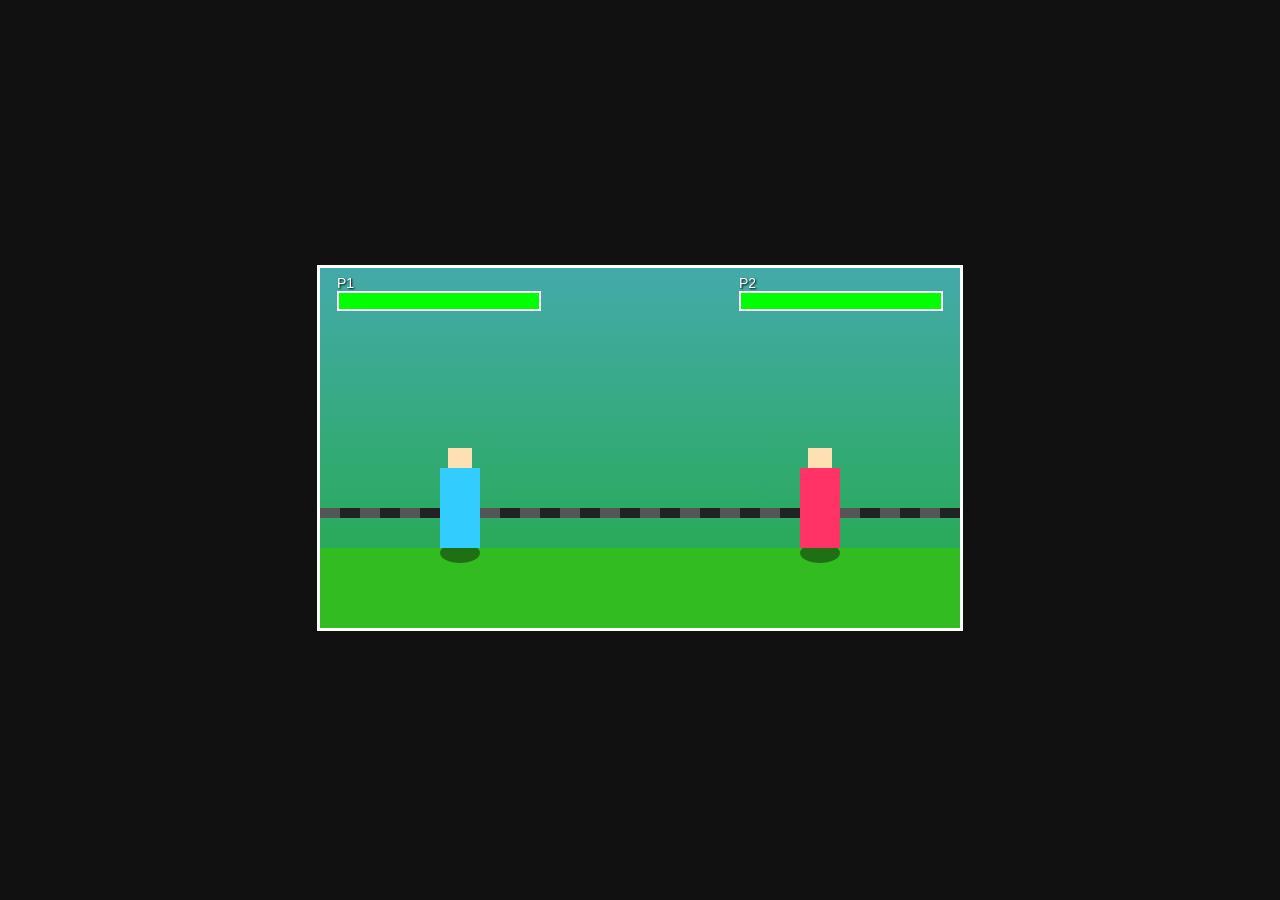
<file: VideojuegoDeJuanpedro.html>
<!DOCTYPE html>
<html lang="es">

<head>
    <meta charset="UTF-8" />
    <title>Videojuego de Peleas</title>
    <style>
        body {
            margin: 0;
            background: #111;
            display: flex;
            justify-content: center;
            align-items: center;
            height: 100vh;
            color: #fff;
            font-family: sans-serif;
        }

        #gameWrapper {
            position: relative;
        }

        canvas {
            background: linear-gradient(#4aa, #2a4);
            border: 3px solid #fff;
            image-rendering: pixelated;
        }

        .ui {
            position: absolute;
            top: 10px;
            left: 0;
            width: 100%;
            display: flex;
            justify-content: space-between;
            padding: 0 20px;
            box-sizing: border-box;
            font-size: 14px;
            text-shadow: 1px 1px 2px #000;
        }

        .bar {
            width: 200px;
            height: 16px;
            border: 2px solid #fff;
            background: #400;
            position: relative;
        }

        .bar-fill {
            position: absolute;
            top: 0;
            left: 0;
            height: 100%;
            background: #0f0;
            width: 100%;
        }
    </style>
</head>

<body>
    <div id="gameWrapper">
        <canvas id="game" width="640" height="360"></canvas>
        <div class="ui">
            <div>
                P1
                <div class="bar">
                    <div id="hp1" class="bar-fill"></div>
                </div>
            </div>
            <div>
                P2
                <div class="bar">
                    <div id="hp2" class="bar-fill"></div>
                </div>
            </div>
        </div>
    </div>

    <script>
        const canvas = document.getElementById("game");
        const ctx = canvas.getContext("2d");

        const gravity = 0.6;
        const floorY = 280;

        class Fighter {
            constructor(options) {
                this.x = options.x;
                this.y = options.y;
                this.width = 40;
                this.height = 80;
                this.color = options.color;
                this.facing = options.facing;
                this.speed = 4;
                this.vx = 0;
                this.vy = 0;
                this.onGround = false;
                this.isAttacking = false;
                this.attackTimer = 0;
                this.attackDuration = 12;
                this.hp = 100;
                this.maxHp = 100;
                this.controls = options.controls;
            }

            getHitbox() {
                return {
                    x: this.x,
                    y: this.y,
                    w: this.width,
                    h: this.height
                };
            }

            getAttackBox() {
                if (!this.isAttacking) return null;
                const range = 30;
                return {
                    x: this.facing === 1 ? this.x + this.width : this.x - range,
                    y: this.y + 20,
                    w: range,
                    h: 20
                };
            }

            update(input) {
                this.vx = 0;
                if (input[this.controls.left]) {
                    this.vx = -this.speed;
                    this.facing = -1;
                }
                if (input[this.controls.right]) {
                    this.vx = this.speed;
                    this.facing = 1;
                }

                if (input[this.controls.jump] && this.onGround) {
                    this.vy = -12;
                    this.onGround = false;
                }

                if (input[this.controls.attack] && !this.isAttacking) {
                    this.isAttacking = true;
                    this.attackTimer = this.attackDuration;
                }

                this.x += this.vx;
                this.vy += gravity;
                this.y += this.vy;

                if (this.y + this.height >= floorY) {
                    this.y = floorY - this.height;
                    this.vy = 0;
                    this.onGround = true;
                }

                if (this.x < 20) this.x = 20;
                if (this.x + this.width > canvas.width - 20)
                    this.x = canvas.width - 20 - this.width;

                if (this.isAttacking) {
                    this.attackTimer--;
                    if (this.attackTimer <= 0) {
                        this.isAttacking = false;
                    }
                }
            }

            draw() {
                ctx.fillStyle = "rgba(0,0,0,0.4)";
                ctx.beginPath();
                ctx.ellipse(
                    this.x + this.width / 2,
                    floorY + 5,
                    this.width / 2,
                    10,
                    0,
                    0,
                    Math.PI * 2
                );
                ctx.fill();

                ctx.fillStyle = this.color;
                ctx.fillRect(this.x, this.y, this.width, this.height);

                ctx.fillStyle = "#ffe0b2";
                ctx.fillRect(this.x + 8, this.y - 20, 24, 20);

                if (this.isAttacking) {
                    const atk = this.getAttackBox();
                    if (atk) {
                        ctx.fillStyle = "#ff0";
                        ctx.fillRect(atk.x, atk.y, atk.w, atk.h);
                    }
                }
            }
        }

        const input = {};
        window.addEventListener("keydown", (e) => {
            input[e.key] = true;
        });
        window.addEventListener("keyup", (e) => {
            input[e.key] = false;
        });

        const player1 = new Fighter({
            x: 120,
            y: floorY - 80,
            color: "#3cf",
            facing: 1,
            controls: {
                left: "a",
                right: "d",
                jump: "w",
                attack: "s"
            }
        });

        const player2 = new Fighter({
            x: 480,
            y: floorY - 80,
            color: "#f36",
            facing: -1,
            controls: {
                left: "ArrowLeft",
                right: "ArrowRight",
                jump: "ArrowUp",
                attack: "ArrowDown"
            }
        });

        const hp1Bar = document.getElementById("hp1");
        const hp2Bar = document.getElementById("hp2");

        function rectsOverlap(a, b) {
            return (
                a.x < b.x + b.w &&
                a.x + a.w > b.x &&
                a.y < b.y + b.h &&
                a.y + a.h > b.y
            );
        }

        function updateHealthBars() {
            hp1Bar.style.width = (player1.hp / player1.maxHp) * 100 + "%";
            hp2Bar.style.width = (player2.hp / player2.maxHp) * 100 + "%";

            hp1Bar.style.background = player1.hp < 30 ? "#f00" : "#0f0";
            hp2Bar.style.background = player2.hp < 30 ? "#f00" : "#0f0";
        }

        function drawBackground() {
            // Suelo
            ctx.fillStyle = "#3b2";
            ctx.fillRect(0, floorY, canvas.width, canvas.height - floorY);
            ctx.fillStyle = "#222";
            ctx.fillRect(0, floorY - 40, canvas.width, 10);
            ctx.fillStyle = "#555";
            for (let i = 0; i < canvas.width; i += 40) {
                ctx.fillRect(i, floorY - 40, 20, 10);
            }
        }

        function gameLoop() {
            ctx.clearRect(0, 0, canvas.width, canvas.height);

            drawBackground();

            player1.update(input);
            player2.update(input);

            const atk1 = player1.getAttackBox();
            const atk2 = player2.getAttackBox();

            if (atk1 && rectsOverlap(atk1, player2.getHitbox())) {
                player2.hp = Math.max(0, player2.hp - 2);
            }
            if (atk2 && rectsOverlap(atk2, player1.getHitbox())) {
                player1.hp = Math.max(0, player1.hp - 2);
            }

            updateHealthBars();

            player1.draw();
            player2.draw();

            if (player1.hp <= 0 || player2.hp <= 0) {
                ctx.fillStyle = "rgba(0,0,0,0.6)";
                ctx.fillRect(0, 0, canvas.width, canvas.height);
                ctx.fillStyle = "#fff";
                ctx.font = "40px sans-serif";
                ctx.textAlign = "center";
                ctx.fillText(
                    player1.hp <= 0 ? "P2 WINS" : "P1 WINS",
                    canvas.width / 2,
                    canvas.height / 2
                );
                ctx.font = "18px sans-serif";
                ctx.fillText(
                    "Pulsa R para reiniciar",
                    canvas.width / 2,
                    canvas.height / 2 + 40
                );

                if (input["r"] || input["R"]) {
                    player1.hp = player1.maxHp;
                    player2.hp = player2.maxHp;
                }
            }

            requestAnimationFrame(gameLoop);
        }

        gameLoop();
    </script>
</body>

</html>
</file>
<file: Daniel Torres Sánchez - Shooter/Game/style.css>
body {
    background-color: rgb(19, 19, 19);
    color: aliceblue;
    height: 100vh;
    width: 100vw;
    display: flex;
    justify-content: center;
    align-items: center;
}

.areaJugable {
    background-color: rgb(41, 6, 6);
    height: 800px;
    width: 500px;
    position: relative;
    overflow: hidden; /* ← ESTO LO ARREGLA */
}

.jugador {
    background: transparent;
    height: 8px;
    width: 8px;
    border-radius: 50%;
    position: absolute;
    top: 736px;
    left: 220px;
}

.spriteJugador {
    position: absolute;
    top: -28px;
    left: -28px;
    width: 64px;
    height: 64px;
    pointer-events: none;
}

.bala {
    position: absolute;
    width: 6px;
    height: 12px;
    background: white;
    border-radius: 3px;
}

.enemigoA {
    position: absolute;
    width: 30px;
    height: 30px;
    background: purple;
    border-radius: 50%;
}

.enemigoB {
    position: absolute;
    width: 30px;
    height: 30px;
    background: orange;
    border-radius: 50%;
}

.jefe1 {
    position: absolute;
    width: 160px;
    height: 120px;
    background-image: url("assets/jefe1.png");
    background-size: contain;
    background-repeat: no-repeat;
    background-position: center;
    pointer-events: none;
    transform: translate(-10%, 50%);
    animation: entradaJefe1 1.2s ease-out forwards;
    z-index: 50;
}

@keyframes entradaJefe1 {
    0% {
        opacity: 0;
        transform: translate(-10%, -80%);
    }

    60% {
        opacity: 1;
        transform: translate(-10%, -50%);
    }

    100% {
        opacity: 1;
        transform: translate(-10%, 50%);
    }
}

.jefe2 {
    position: absolute;
    width: 204.8px;
    height: 247.6px;
    background-image: url(assets/jefe2.png);
    background-size: contain;
    background-repeat: no-repeat;
    background-position: center;
    pointer-events: none;
    transform: translate(10%, -20%);
}

.balaEnemigo {
    position: absolute;
    width: 6px;
    height: 14px;
    background: red;
    border-radius: 3px;
    box-shadow: 0 0 6px rgba(255, 0, 0, 0.8);
}

.hud {
    position: absolute;
    top: 5px;
    left: 0;
    height: 25px;
    width: 100%;
    display: flex;
    justify-content: space-around;
    color: white;
    font-size: 18px;
    z-index: 999;
    pointer-events: none;
}

.hud-vidas, .hud-puntos, .hud-ulti {
    text-shadow: 0 0 4px black;
}

.puntos {
    position: relative;
    top: -350px;
    left: 5%;
}

.vidas {
    left: 5%;
}

.explosion {
    position: absolute;
    width: 30px;
    height: 30px;
    background: radial-gradient(circle, yellow 0%, orange 50%, red 100%);
    border-radius: 50%;
    opacity: 1;
    transform: scale(1);
    animation: boom 0.3s ease-out forwards;
    pointer-events: none;
}

@keyframes boom {
    0% {
        opacity: 1;
        transform: scale(0.6);
    }
    70% {
        opacity: 0.8;
        transform: scale(1.3);
    }
    100% {
        opacity: 0;
        transform: scale(1.8);
    }
}

.gameOverScreen {
    position: absolute;
    top: 0;
    left: 0;
    width: 100%;
    height: 100%;
    background: rgba(0,0,0,0.85);
    color: white;
    font-size: 32px;
    display: flex;
    flex-direction: column;
    justify-content: center;
    align-items: center;
    z-index: 999;
}
</file>
